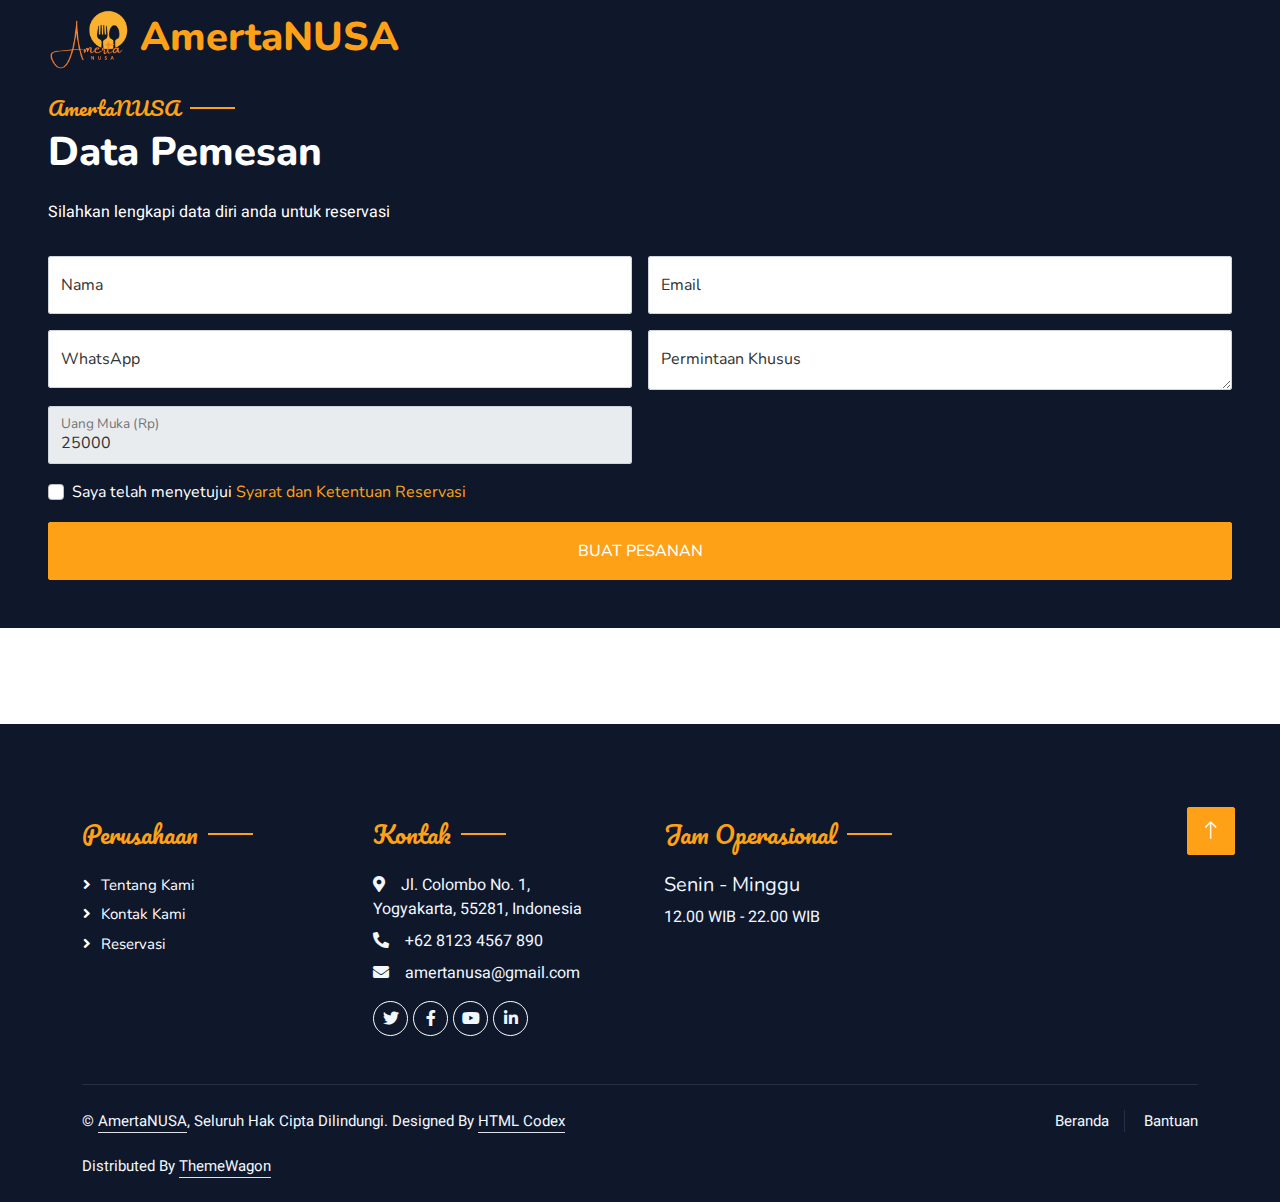
<file: identitas.html>
<!DOCTYPE html>
<html lang="en">

<head>
    <meta charset="utf-8">
    <title>Data Pemesan AmertaNUSA</title>
    <meta content="width=device-width, initial-scale=1.0" name="viewport">
    <meta content="" name="keywords">
    <meta content="" name="description">

    <!-- Favicon -->
    <link href="img/favicon.ico" rel="icon">

    <!-- Google Web Fonts -->
    <link rel="preconnect" href="https://fonts.googleapis.com">
    <link rel="preconnect" href="https://fonts.gstatic.com" crossorigin>
    <link href="https://fonts.googleapis.com/css2?family=Heebo:wght@400;500;600&family=Nunito:wght@600;700;800&family=Pacifico&display=swap" rel="stylesheet">

    <!-- Icon Font Stylesheet -->
    <link href="https://cdnjs.cloudflare.com/ajax/libs/font-awesome/5.10.0/css/all.min.css" rel="stylesheet">
    <link href="https://cdn.jsdelivr.net/npm/bootstrap-icons@1.4.1/font/bootstrap-icons.css" rel="stylesheet">

    <!-- Libraries Stylesheet -->
    <link href="lib/animate/animate.min.css" rel="stylesheet">
    <link href="lib/owlcarousel/assets/owl.carousel.min.css" rel="stylesheet">
    <link href="lib/tempusdominus/css/tempusdominus-bootstrap-4.min.css" rel="stylesheet" />

    <!-- Customized Bootstrap Stylesheet -->
    <link href="css/bootstrap.min.css" rel="stylesheet">

    <!-- Template Stylesheet -->
    <link href="css/style.css" rel="stylesheet">
</head>

<body>
    <div class="container-xxl bg-white p-0">
        <!-- Spinner Start -->
        <div id="spinner" class="show bg-white position-fixed translate-middle w-100 vh-100 top-50 start-50 d-flex align-items-center justify-content-center">
            <div class="spinner-border text-primary" style="width: 3rem; height: 3rem;" role="status">
                <span class="sr-only">Loading...</span>
            </div>
        </div>
        <!-- Spinner End -->


        <!-- Navbar & Hero Start -->
        <div class="container-xxl position-relative p-0">
            <nav class="navbar navbar-expand-lg navbar-dark bg-dark px-4 px-lg-5 py-3 py-lg-0">
                <a href="LandingPage.html" class="navbar-brand p-0">
                    <h1 class="text-primary m-0"> <img src="img/logo-amerta.png" alt="Logo" class="logo-navbar"> </i>AmertaNUSA</h1>
                    <!-- <img src="logo-amerta" alt="Logo"> -->
                </a>
                <button class="navbar-toggler" type="button" data-bs-toggle="collapse" data-bs-target="#navbarCollapse">
                    <span class="fa fa-bars"></span>
                </button>
                <div class="collapse navbar-collapse" id="navbarCollapse">
                    
                </div>
            </nav>

        </div>
        <!-- Navbar & Hero End -->


        <!-- Reservation Start -->
        <div class="container-xxl py-5 px-0 wow fadeInUp" data-wow-delay="0.1s">
            <div class="row g-0">
                <div class="col-md-12 bg-dark d-flex align-items-center">
                    <div class="p-5 wow fadeInUp" data-wow-delay="0.2s">
                        <h5 class="section-title ff-secondary text-start text-primary fw-normal">AmertaNUSA</h5>
                        <h1 class="text-white mb-4">Data Pemesan</h1>
                        <p class="text-white animated slideInLeft mb-4 pb-2">Silahkan lengkapi data diri anda untuk reservasi</p>
                        <form action="simpan_reservasi.php" method="POST">
  <div class="row g-3">
    <!-- Kolom kiri -->
    <div class="col-md-6">
      <div class="form-floating">
        <input type="text" class="form-control" id="name" name="form_name" placeholder="Nama" required pattern="[A-Za-z\s]+">
        <label for="name">Nama</label>
      </div>
    </div>

    <div class="col-md-6">
      <div class="form-floating">
        <input type="email" 
       class="form-control" 
       id="email" 
       name="email" 
       placeholder="Email" 
       required
       pattern="^[a-zA-Z0-9._%+-]+@[a-zA-Z0-9.-]+\.[a-zA-Z]{2,}$"
       title="Masukkan format email yang valid, contoh: nama@email.com">
        <label for="email">Email</label>
      </div>
    </div>

    <!-- Kolom kiri baris kedua -->
    <div class="col-md-6">
      <div class="form-floating">
        <input type="text" class="form-control" id="phone" name="phone" placeholder="WhatsApp" required pattern="[0-9]{10,13}" title="Nomor WhatsApp harus berisi 10–13 digit angka">
        <label for="phone">WhatsApp</label>
      </div>
    </div>

    <!-- Kolom kanan baris kedua -->
    <div class="col-md-6">
      <div class="form-floating">
        <textarea class="form-control" placeholder="Permintaan Khusus" id="message" name="occasion" style="height: 60px"></textarea>
        <label for="message">Permintaan Khusus</label>
      </div>
    </div>

    <div class="col-md-6">
      <div class="form-floating">
        <input type="text" class="form-control" id="deposito" name="deposito" readonly value="25000">
        <label for="deposito">Uang Muka (Rp)</label>
      </div>
    </div>

    <div class="col-12">
      <div class="form-check">
        <input class="form-check-input" type="checkbox" id="setuju" required>
        <label class="form-check-label text-white" for="setuju">
          Saya telah menyetujui <a href="#" data-bs-toggle="modal" data-bs-target="#modalSyarat">Syarat dan Ketentuan Reservasi</a>
        </label>
      </div>
    </div>

    <!-- Tombol submit -->
    <div class="col-12">
      <button class="btn btn-primary w-100 py-3" type="submit">Buat Pesanan</button>
    </div>
  </div>
                        </form>
                        <script>
                        document.getElementById('jumlah_orang').addEventListener('input', function() {
                            const harga = 25000;
                            const jumlah = parseInt(this.value) || 1;
                            document.getElementById('deposito').value = harga * jumlah;
                            });
                        </script>
                    </div>
                </div>
            </div>
        </div>
        <!-- Reservation Start -->
        

        <!-- Footer Start -->
        <div class="container-fluid bg-dark text-light footer pt-5 mt-5 wow fadeIn" data-wow-delay="0.1s">
            <div class="container py-5">
                <div class="row g-5">
                    <div class="col-lg-3 col-md-6">
                        <h4 class="section-title ff-secondary text-start text-primary fw-normal mb-4">Perusahaan</h4>
                        <a class="btn btn-link" href="Tentang.html">Tentang Kami</a>
                        <a class="btn btn-link" href="Kontak.html">Kontak Kami</a>
                        <a class="btn btn-link" href="reservpage.html">Reservasi</a>
                    </div>
                    <div class="col-lg-3 col-md-6">
                        <h4 class="section-title ff-secondary text-start text-primary fw-normal mb-4">Kontak</h4>
                        <p class="mb-2"><i class="fa fa-map-marker-alt me-3"></i>Jl. Colombo No. 1, Yogyakarta, 55281, Indonesia</p>
                        <p class="mb-2"><i class="fa fa-phone-alt me-3"></i>+62 8123 4567 890</p>
                        <p class="mb-2"><i class="fa fa-envelope me-3"></i>amertanusa@gmail.com</p>
                        <div class="d-flex pt-2">
                            <a class="btn btn-outline-light btn-social" href=""><i class="fab fa-twitter"></i></a>
                            <a class="btn btn-outline-light btn-social" href=""><i class="fab fa-facebook-f"></i></a>
                            <a class="btn btn-outline-light btn-social" href=""><i class="fab fa-youtube"></i></a>
                            <a class="btn btn-outline-light btn-social" href=""><i class="fab fa-linkedin-in"></i></a>
                        </div>
                    </div>
                    <div class="col-lg-3 col-md-6">
                        <h4 class="section-title ff-secondary text-start text-primary fw-normal mb-4">Jam Operasional</h4>
                        <h5 class="text-light fw-normal">Senin - Minggu</h5>
                        <p>12.00 WIB - 22.00 WIB</p>
                    </div>
                </div>
            </div>
            <div class="container">
                <div class="copyright">
                    <div class="row">
                         <div class="col-md-6 text-center text-md-start mb-3 mb-md-0">
                            &copy; <a class="border-bottom" href="#">AmertaNUSA</a>, Seluruh Hak Cipta Dilindungi. 
                            Designed By <a class="border-bottom" href="https://htmlcodex.com">HTML Codex</a><br><br>
                            Distributed By <a class="border-bottom" href="https://themewagon.com" target="_blank">ThemeWagon</a>
                        </div>
                        <div class="col-md-6 text-center text-md-end">
                            <div class="footer-menu">
                                <a href="LandingPage.html">Beranda</a>
                                <a href="Kontak.html">Bantuan</a>
                            </div>
                        </div>
                    </div>
                </div>
            </div>
        </div>
        <!-- Footer End -->


        <!-- Back to Top -->
        <a href="#" class="btn btn-lg btn-primary btn-lg-square back-to-top"><i class="bi bi-arrow-up"></i></a>
    </div>

    <!-- Modal Syarat & Ketentuan -->
<div class="modal fade" id="modalSyarat" tabindex="-1" aria-labelledby="modalSyaratLabel" aria-hidden="true">
  <div class="modal-dialog modal-dialog-centered modal-lg">
    <div class="modal-content">
      <div class="modal-header text-white">
        <h5 class="modal-title  text-center w-100" id="modalSyaratLabel">Syarat & Ketentuan Reservasi AmertaNUSA</h5>
        <button type="button" class="btn-close btn-close-white" data-bs-dismiss="modal" aria-label="Tutup"></button>
      </div>
      <div class="modal-body">
        <p>Dengan melakukan reservasi di <strong>AmertaNUSA</strong>, pelanggan dianggap telah membaca dan menyetujui ketentuan berikut:</p>

        <h6 class="mt-3">1. Reservasi dan Uang Muka</h6>
        <ul>
          <li>Setiap reservasi memerlukan pembayaran uang muka sebesar <strong>Rp25.000 per orang</strong> sebagai tanda jadi.</li>
          <li>Uang muka dapat dibayarkan melalui metode yang telah disediakan di halaman konfirmasi.</li>
        </ul>

        <h6>2. Kedatangan dan Ketepatan Waktu</h6>
        <ul>
          <li>Pelanggan dimohon untuk datang <strong>tepat waktu</strong> sesuai jadwal reservasi.</li>
          <li>Toleransi keterlambatan maksimal <strong>15 menit</strong> dari waktu yang ditentukan. Setelah itu, meja dapat dialihkan kepada pelanggan lain.</li>
        </ul>

        <h6>3. Pembatalan dan Pengembalian Dana</h6>
        <ul>
          <li>Pembatalan reservasi <strong>lebih dari 3 jam</strong> sebelum waktu reservasi dapat dilakukan tanpa kehilangan uang muka.</li>
          <li>Pembatalan <strong>kurang dari 1 jam</strong> sebelum waktu reservasi akan menyebabkan uang muka hangus.</li>
          <li>Pembatalan dilakukan melalui kontak resmi AmertaNUSA.</li>
        </ul>

        <h6>4. Perubahan Reservasi</h6>
        <ul>
          <li>Perubahan jumlah tamu atau waktu kedatangan harus dikonfirmasi minimal <strong>1 jam sebelumnya</strong>.</li>
          <li>Permintaan perubahan akan disesuaikan dengan ketersediaan meja.</li>
        </ul>

        <h6>5. Ketentuan Tambahan</h6>
        <ul>
          <li>Dilarang membawa makanan atau minuman dari luar tanpa izin pihak restoran.</li>
          <li>Restoran berhak menolak atau membatalkan reservasi apabila terjadi pelanggaran terhadap ketentuan di atas.</li>
        </ul>

        <h6>6. Kebijakan Privasi</h6>
        <ul>
          <li>Data pelanggan yang dikirim melalui formulir reservasi akan dijaga kerahasiaannya dan hanya digunakan untuk keperluan reservasi.</li>
        </ul>

        <p class="mt-3">Terima kasih telah memilih <strong>AmertaNUSA</strong>. Kami menantikan kunjungan Anda 🍽️</p>
      </div>
      <div class="modal-footer justify-content-center">
  <button type="button" class="btn btn-secondary" data-bs-dismiss="modal">OK</button>
</div>
    </div>
  </div>
</div>

    <!-- JavaScript Libraries -->
    <script src="https://code.jquery.com/jquery-3.4.1.min.js"></script>
    <script src="https://cdn.jsdelivr.net/npm/bootstrap@5.0.0/dist/js/bootstrap.bundle.min.js"></script>
    <script src="lib/wow/wow.min.js"></script>
    <script src="lib/easing/easing.min.js"></script>
    <script src="lib/waypoints/waypoints.min.js"></script>
    <script src="lib/counterup/counterup.min.js"></script>
    <script src="lib/owlcarousel/owl.carousel.min.js"></script>
    <script src="lib/tempusdominus/js/moment.min.js"></script>
    <script src="lib/tempusdominus/js/moment-timezone.min.js"></script>
    <script src="lib/tempusdominus/js/tempusdominus-bootstrap-4.min.js"></script>

    <!-- Template Javascript -->
    <script src="js/main.js"></script>

    <script>
// --- Ambil data dari POST via sessionStorage ---
document.addEventListener("DOMContentLoaded", function() {
  // cek apakah halaman ini dibuka langsung dari cek_meja.php
  if (performance.getEntriesByType("navigation")[0].type === "navigate") {
    // Jika dibuka langsung, coba ambil dari sessionStorage
    const data = sessionStorage.getItem("formReservasi");
    if (data) {
      const parsed = JSON.parse(data);
      isiForm(parsed);
    }
  }

  // Jika dibuka setelah submit form (dari cek_meja.php)
  // simpan datanya ke sessionStorage lewat event listener
  if (window.history && window.history.pushState) {
    window.addEventListener("message", function(e) {
      if (e.data && e.data.type === "formReservasi") {
        sessionStorage.setItem("formReservasi", JSON.stringify(e.data.value));
        isiForm(e.data.value);
      }
    });
  }
});

function isiForm(data) {
  const hargaPerOrang = 25000;
  const totalDeposit = data.jumlah_orang * hargaPerOrang;

  document.getElementById("deposito").value = totalDeposit;

  // Tambahkan hidden input agar ikut ke PHP nanti
  const form = document.querySelector("form");
  form.insertAdjacentHTML("beforeend", `
    <input type="hidden" name="tanggal_reservasi" value="${data.tanggal_reservasi}">
    <input type="hidden" name="waktu_reservasi" value="${data.waktu_reservasi}">
    <input type="hidden" name="jumlah_orang" value="${data.jumlah_orang}">
  `);
}
</script>

<script>
document.querySelector("form").addEventListener("submit", function(event) {
  let valid = true;
  let messages = [];

  const name = document.getElementById("name").value.trim();
  const email = document.getElementById("email").value.trim();
  const phone = document.getElementById("phone").value.trim();
  const setuju = document.getElementById("setuju").checked;

  // Validasi nama
  if (name === "" || !/^[A-Za-z\s]+$/.test(name)) {
    valid = false;
    messages.push("Nama hanya boleh berisi huruf dan spasi.");
  }

  // Validasi email
  if (email !== "" && !/^[^@\s]+@[^@\s]+\.[^@\s]+$/.test(email)) {
    valid = false;
    messages.push("Format email tidak valid.");
  }

  // Validasi nomor WhatsApp
  if (!/^[0-9]{10,13}$/.test(phone)) {
    valid = false;
    messages.push("Nomor WhatsApp harus berisi 10–13 digit angka.");
  }

  // Validasi checkbox
  if (!setuju) {
    valid = false;
    messages.push("Anda harus menyetujui syarat dan ketentuan.");
  }

  // Jika ada error
  if (!valid) {
    event.preventDefault();
    alert(messages.join("\n"));
  }
});
</script>

</body>

</html>
</file>
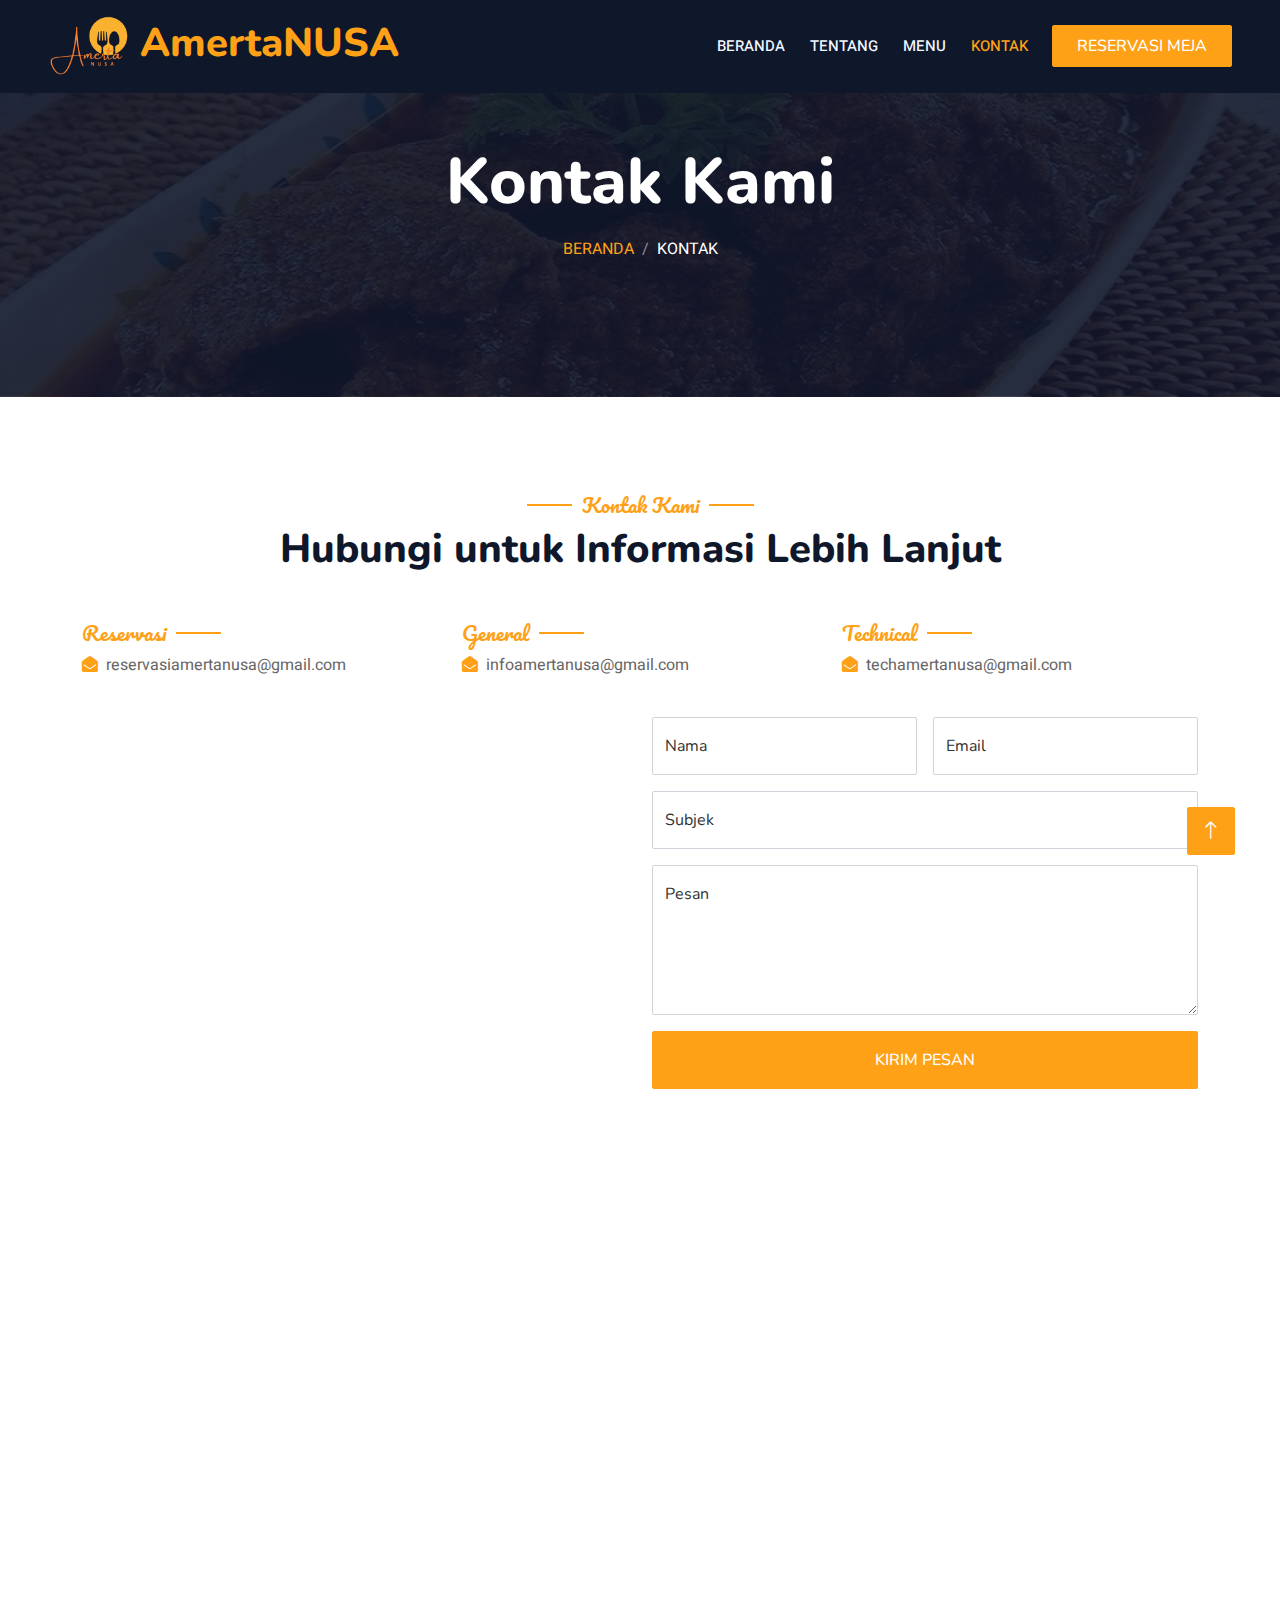
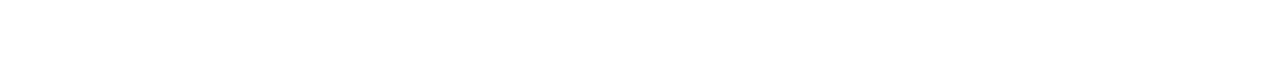
<file: Kontak.html>
<!DOCTYPE html>
<html lang="en">

<head>
    <meta charset="utf-8">
    <title>Kontak AmertaNUSA</title>
    <meta content="width=device-width, initial-scale=1.0" name="viewport">
    <meta content="" name="keywords">
    <meta content="" name="description">

    <!-- Favicon -->
    <link href="img/favicon.ico" rel="icon">

    <!-- Google Web Fonts -->
    <link rel="preconnect" href="https://fonts.googleapis.com">
    <link rel="preconnect" href="https://fonts.gstatic.com" crossorigin>
    <link href="https://fonts.googleapis.com/css2?family=Heebo:wght@400;500;600&family=Nunito:wght@600;700;800&family=Pacifico&display=swap" rel="stylesheet">

    <!-- Icon Font Stylesheet -->
    <link href="https://cdnjs.cloudflare.com/ajax/libs/font-awesome/5.10.0/css/all.min.css" rel="stylesheet">
    <link href="https://cdn.jsdelivr.net/npm/bootstrap-icons@1.4.1/font/bootstrap-icons.css" rel="stylesheet">

    <!-- Libraries Stylesheet -->
    <link href="lib/animate/animate.min.css" rel="stylesheet">
    <link href="lib/owlcarousel/assets/owl.carousel.min.css" rel="stylesheet">
    <link href="lib/tempusdominus/css/tempusdominus-bootstrap-4.min.css" rel="stylesheet" />

    <!-- Customized Bootstrap Stylesheet -->
    <link href="css/bootstrap.min.css" rel="stylesheet">

    <!-- Template Stylesheet -->
    <link href="css/style.css" rel="stylesheet">
</head>

<body>
    <div class="container-xxl bg-white p-0">
        <!-- Spinner Start -->
        <div id="spinner" class="show bg-white position-fixed translate-middle w-100 vh-100 top-50 start-50 d-flex align-items-center justify-content-center">
            <div class="spinner-border text-primary" style="width: 3rem; height: 3rem;" role="status">
                <span class="sr-only">Loading...</span>
            </div>
        </div>
        <!-- Spinner End -->


        <!-- Navbar & Hero Start -->
        <div class="container-xxl position-relative p-0">
            <nav class="navbar navbar-expand-lg navbar-dark bg-dark px-4 px-lg-5 py-3 py-lg-0">
                <a href="LandingPage.html" class="navbar-brand p-0">
                    <h1 class="text-primary m-0"> <img src="img/logo-amerta.png" alt="Logo" class="logo-navbar"> </i>AmertaNUSA</h1>
                    <!-- <img src="img/logo.png" alt="Logo"> -->
                </a>
                <button class="navbar-toggler" type="button" data-bs-toggle="collapse" data-bs-target="#navbarCollapse">
                    <span class="fa fa-bars"></span>
                </button>
                <div class="collapse navbar-collapse" id="navbarCollapse">
                    <div class="navbar-nav ms-auto py-0 pe-4">
                        <a href="LandingPage.html" class="nav-item nav-link">Beranda</a>
                        <a href="Tentang.html" class="nav-item nav-link">Tentang</a>
                        <a href="menu.html" class="nav-item nav-link">Menu</a>   
                        <a href="Kontak.html" class="nav-item nav-link active">Kontak</a>
                    </div>
                    <a href="reservpage.html" target="_blank" class="btn btn-primary py-2 px-4">Reservasi Meja</a>
                </div>
            </nav>

            <div class="container-xxl py-5 bg-dark hero-header mb-5">
                <div class="container text-center my-5 pt-5 pb-4">
                    <h1 class="display-3 text-white mb-3 animated slideInDown">Kontak Kami</h1>
                    <nav aria-label="breadcrumb">
                        <ol class="breadcrumb justify-content-center text-uppercase">
                            <li class="breadcrumb-item"><a href="LandingPage.html">Beranda</a></li>
                            <li class="breadcrumb-item text-white active" aria-current="page">Kontak</li>
                        </ol>
                    </nav>
                </div>
            </div>
        </div>
        <!-- Navbar & Hero End -->


        <!-- Contact Start -->
        <div class="container-xxl py-5">
            <div class="container">
                <div class="text-center wow fadeInUp" data-wow-delay="0.1s">
                    <h5 class="section-title ff-secondary text-center text-primary fw-normal">Kontak Kami</h5>
                    <h1 class="mb-5">Hubungi untuk Informasi Lebih Lanjut</h1>
                </div>
                <div class="row g-4">
                    <div class="col-12">
                        <div class="row gy-4">
                            <div class="col-md-4">
                                <h5 class="section-title ff-secondary fw-normal text-start text-primary">Reservasi</h5>
                                <p><i class="fa fa-envelope-open text-primary me-2"></i>reservasiamertanusa@gmail.com</p>
                            </div>
                            <div class="col-md-4">
                                <h5 class="section-title ff-secondary fw-normal text-start text-primary">General</h5>
                                <p><i class="fa fa-envelope-open text-primary me-2"></i>infoamertanusa@gmail.com</p>
                            </div>
                            <div class="col-md-4">
                                <h5 class="section-title ff-secondary fw-normal text-start text-primary">Technical</h5>
                                <p><i class="fa fa-envelope-open text-primary me-2"></i>techamertanusa@gmail.com</p>
                            </div>
                        </div>
                    </div>
                    <div class="col-md-6 wow fadeIn" data-wow-delay="0.1s">
                        <iframe class="position-relative rounded w-100 h-100"
                            src="https://www.google.com/maps/embed?pb=!1m18!1m12!1m3!1d3954.2103968794647!2d110.3798093740286!3d-7.781038577252757!2m3!1f0!2f0!3f0!3m2!1i1024!2i768!4f13.1!3m3!1m2!1s0x2e7a579d4a1e6461%3A0x9cbd24e1d40c4283!2sUniversitas%20Negeri%20Yogyakarta!5e0!3m2!1sid!2sid!4v1727882850000!5m2!1sid!2sid"
                            frameborder="0" style="min-height: 350px; border:0;" allowfullscreen="" aria-hidden="false"
                            tabindex="0"></iframe>
                    </div>
                    <div class="col-md-6">
                        <div class="wow fadeInUp" data-wow-delay="0.2s">
<form id="contactForm" method="POST" novalidate>
  <div class="row g-3">
    <div class="col-md-6">
      <div class="form-floating">
        <input type="text" class="form-control" id="name" name="from_name" placeholder="Your Name" required>
        <label for="name">Nama</label>
      </div>
    </div>
    <div class="col-md-6">
      <div class="form-floating">
        <input type="email" class="form-control" id="email" name="from_email" placeholder="Your Email" required>
        <label for="email">Email</label>
      </div>
    </div>
    <div class="col-12">
      <div class="form-floating">
        <input type="text" class="form-control" id="subject" name="subject" placeholder="Subject" required>
        <label for="subject">Subjek</label>
      </div>
    </div>
    <div class="col-12">
      <div class="form-floating">
        <textarea class="form-control" id="message" name="message" style="height: 150px" placeholder="Leave a message here" required></textarea>
        <label for="message">Pesan</label>
      </div>
    </div>
    <div class="col-12">
      <button class="btn btn-primary w-100 py-3" type="submit">Kirim Pesan</button>
    </div>
  </div>
</form>


                        </div>
                    </div>
                </div>
            </div>
        </div>
        <!-- Contact End -->


        <!-- Footer Start -->
                <div class="container-fluid bg-dark text-light footer pt-5 mt-5 wow fadeIn" data-wow-delay="0.1s">
            <div class="container py-5">
                <div class="row g-5">
                    <div class="col-lg-3 col-md-6">
                        <h4 class="section-title ff-secondary text-start text-primary fw-normal mb-4">Perusahaan</h4>
                        <a class="btn btn-link" href="Tentang.html">Tentang Kami</a>
                        <a class="btn btn-link" href="#">Kontak Kami</a>
                        <a class="btn btn-link" href="reservpage.html">Reservasi</a>
                    </div>
                    <div class="col-lg-3 col-md-6">
                        <h4 class="section-title ff-secondary text-start text-primary fw-normal mb-4">Kontak</h4>
                        <p class="mb-2"><i class="fa fa-map-marker-alt me-3"></i>Jl. Colombo No. 1, Yogyakarta, 55281, Indonesia</p>
                        <p class="mb-2"><i class="fa fa-phone-alt me-3"></i>+62 8123 4567 890</p>
                        <p class="mb-2"><i class="fa fa-envelope me-3"></i>amertanusa@gmail.com</p>
                        <div class="d-flex pt-2">
                            <a class="btn btn-outline-light btn-social" href=""><i class="fab fa-twitter"></i></a>
                            <a class="btn btn-outline-light btn-social" href=""><i class="fab fa-facebook-f"></i></a>
                            <a class="btn btn-outline-light btn-social" href=""><i class="fab fa-youtube"></i></a>
                            <a class="btn btn-outline-light btn-social" href=""><i class="fab fa-linkedin-in"></i></a>
                        </div>
                    </div>
                    <div class="col-lg-3 col-md-6">
                        <h4 class="section-title ff-secondary text-start text-primary fw-normal mb-4">Jam Operasional</h4>
                        <h5 class="text-light fw-normal">Senin - Minggu</h5>
                        <p>12.00 WIB - 22.00 WIB</p>
                    </div>
                </div>
            </div>
            <div class="container">
                <div class="copyright">
                    <div class="row">
                         <div class="col-md-6 text-center text-md-start mb-3 mb-md-0">
                            &copy; <a class="border-bottom" href="#">AmertaNUSA</a>, Seluruh Hak Cipta Dilindungi. 
                            Designed By <a class="border-bottom" href="https://htmlcodex.com">HTML Codex</a><br><br>
                            Distributed By <a class="border-bottom" href="https://themewagon.com" target="_blank">ThemeWagon</a>
                        </div>
                        <div class="col-md-6 text-center text-md-end">
                            <div class="footer-menu">
                                <a href="LandingPage.html">Beranda</a>
                                <a href="Kontak.html">Bantuan</a>
                            </div>
                        </div>
                    </div>
                </div>
            </div>
        </div>
        <!-- Footer End -->


        <!-- Back to Top -->
        <a href="#" class="btn btn-lg btn-primary btn-lg-square back-to-top"><i class="bi bi-arrow-up"></i></a>
    </div>

    <!-- JavaScript Libraries -->
    <script src="https://code.jquery.com/jquery-3.4.1.min.js"></script>
    <script src="https://cdn.jsdelivr.net/npm/bootstrap@5.0.0/dist/js/bootstrap.bundle.min.js"></script>
    <script src="lib/wow/wow.min.js"></script>
    <script src="lib/easing/easing.min.js"></script>
    <script src="lib/waypoints/waypoints.min.js"></script>
    <script src="lib/counterup/counterup.min.js"></script>
    <script src="lib/owlcarousel/owl.carousel.min.js"></script>
    <script src="lib/tempusdominus/js/moment.min.js"></script>
    <script src="lib/tempusdominus/js/moment-timezone.min.js"></script>
    <script src="lib/tempusdominus/js/tempusdominus-bootstrap-4.min.js"></script>

    <!-- Template Javascript -->
    <script src="js/main.js"></script>

    <script>
  document.addEventListener('DOMContentLoaded', function () {
    const form = document.getElementById('contactForm');
    const btn = form.querySelector('button[type="submit"]');

    form.addEventListener('submit', async function (e) {
      e.preventDefault();
      btn.disabled = true;
      btn.textContent = 'Mengirim...';

      const formData = new FormData(form);
      try {
        const response = await fetch('kontak-kirim.php', {
          method: 'POST',
          headers: { 'X-Requested-With': 'XMLHttpRequest' },
          body: formData
        });

        if (!response.ok) throw new Error('HTTP ' + response.status);
        const data = await response.text(); // bisa JSON atau HTML script alert

        alert('Pesan berhasil dikirim! Terima kasih sudah menghubungi kami.');
        form.reset();
      } catch (err) {
        console.error(err);
        alert('Gagal mengirim pesan. Silakan coba lagi.');
      } finally {
        btn.disabled = false;
        btn.textContent = 'Kirim Pesan';
      }
    });
  });
</script>

</body>

</html>
</file>
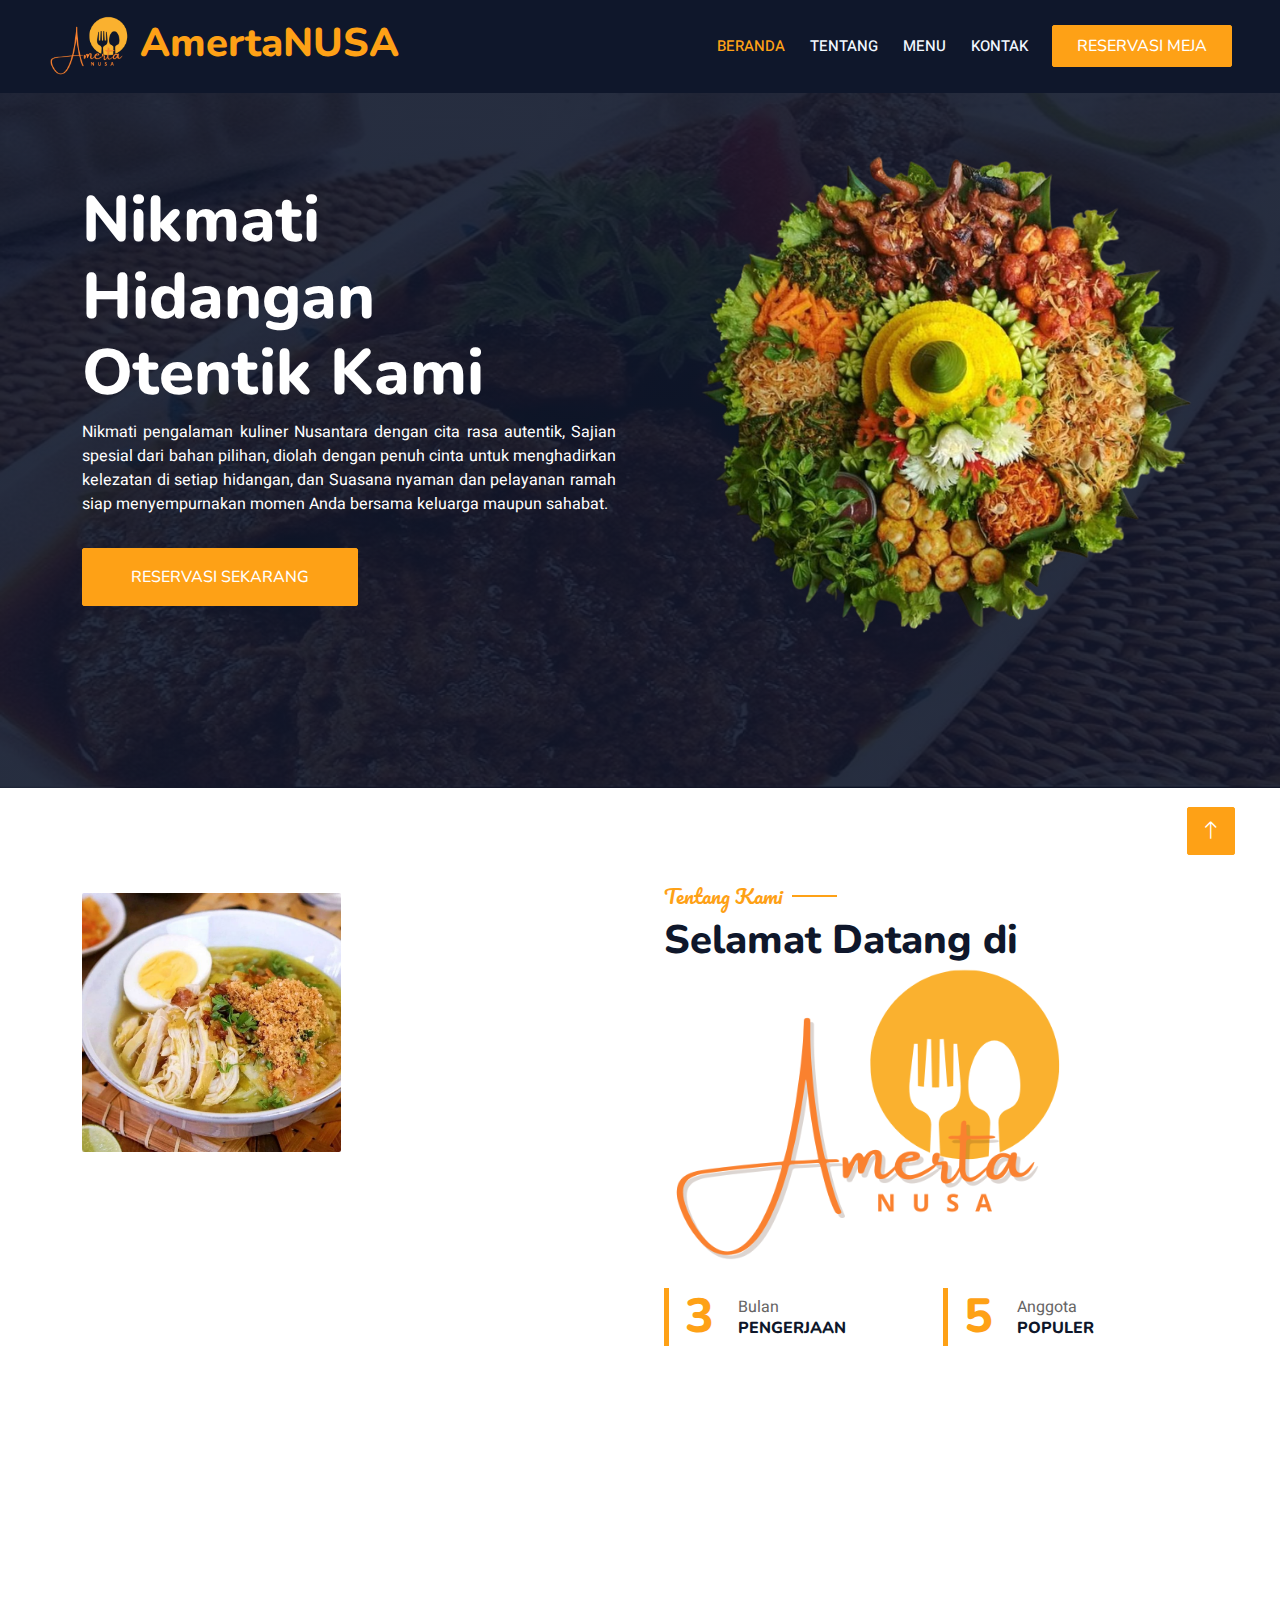
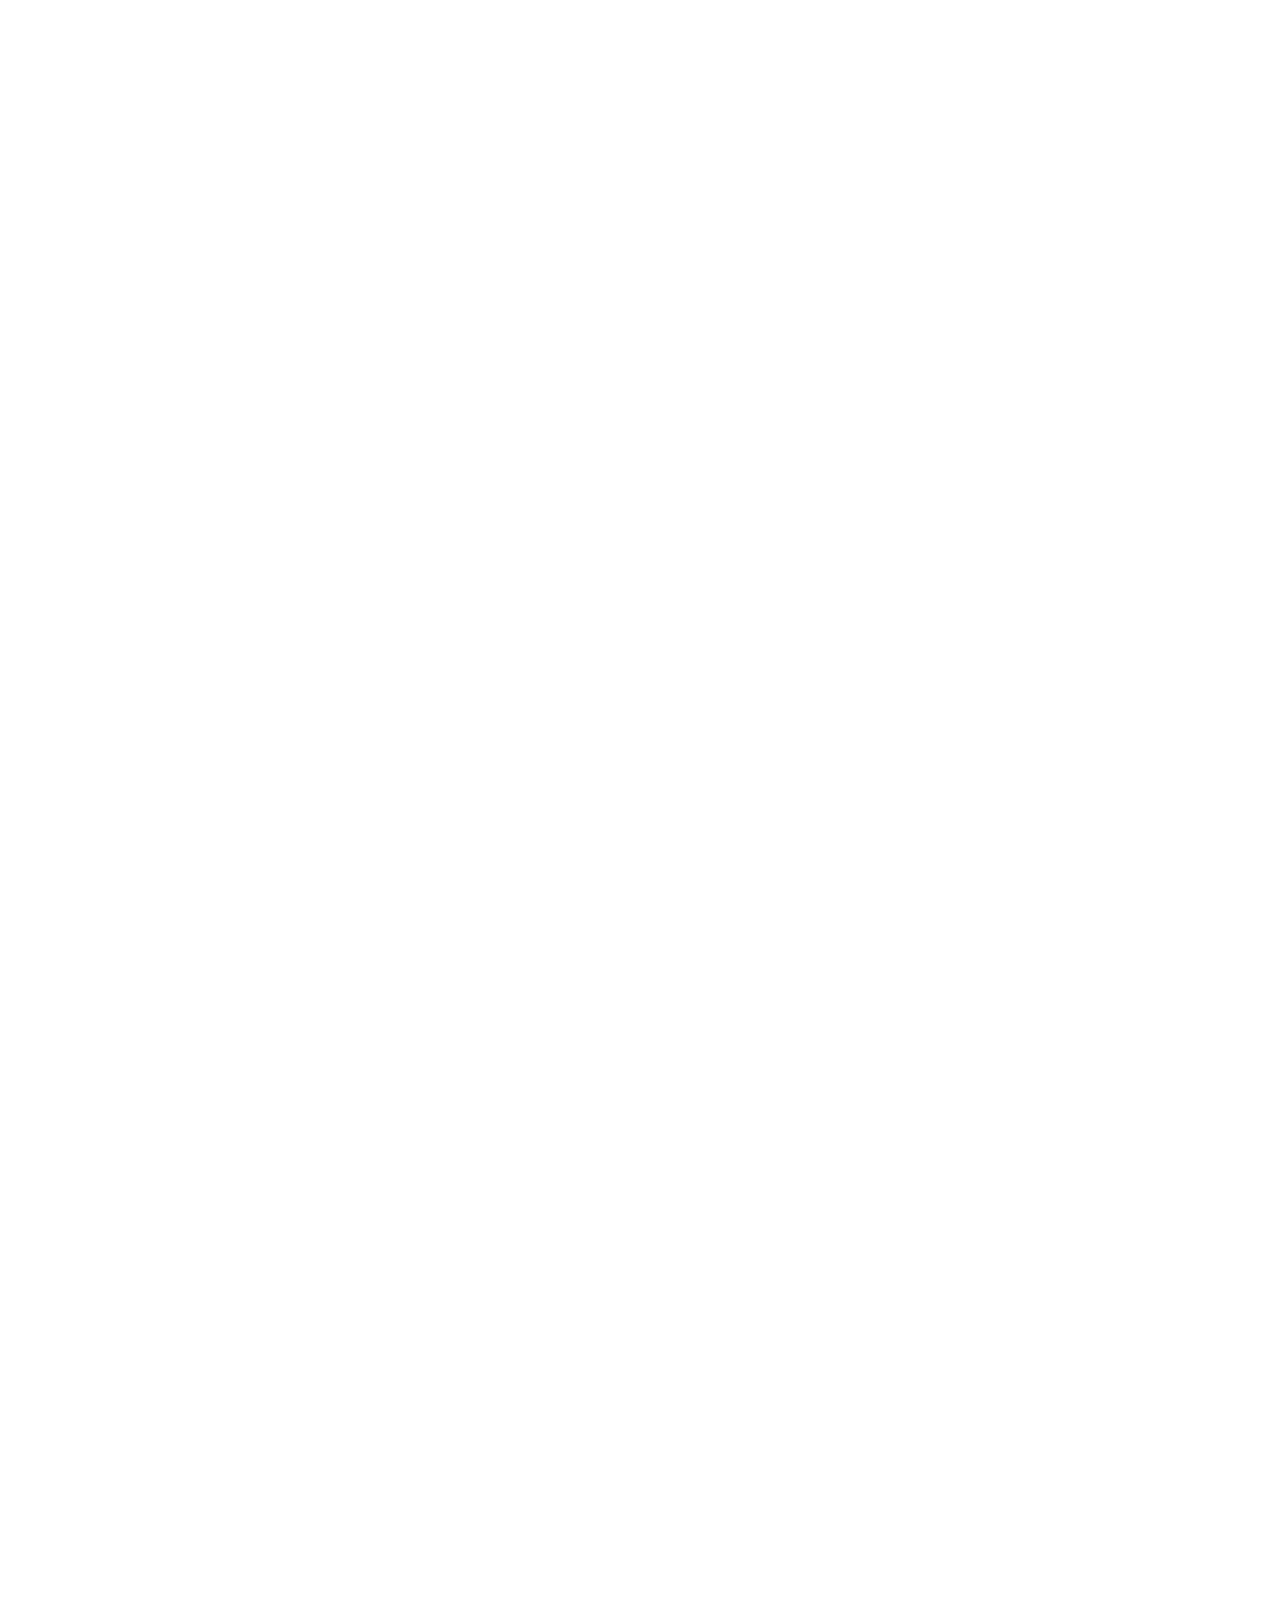
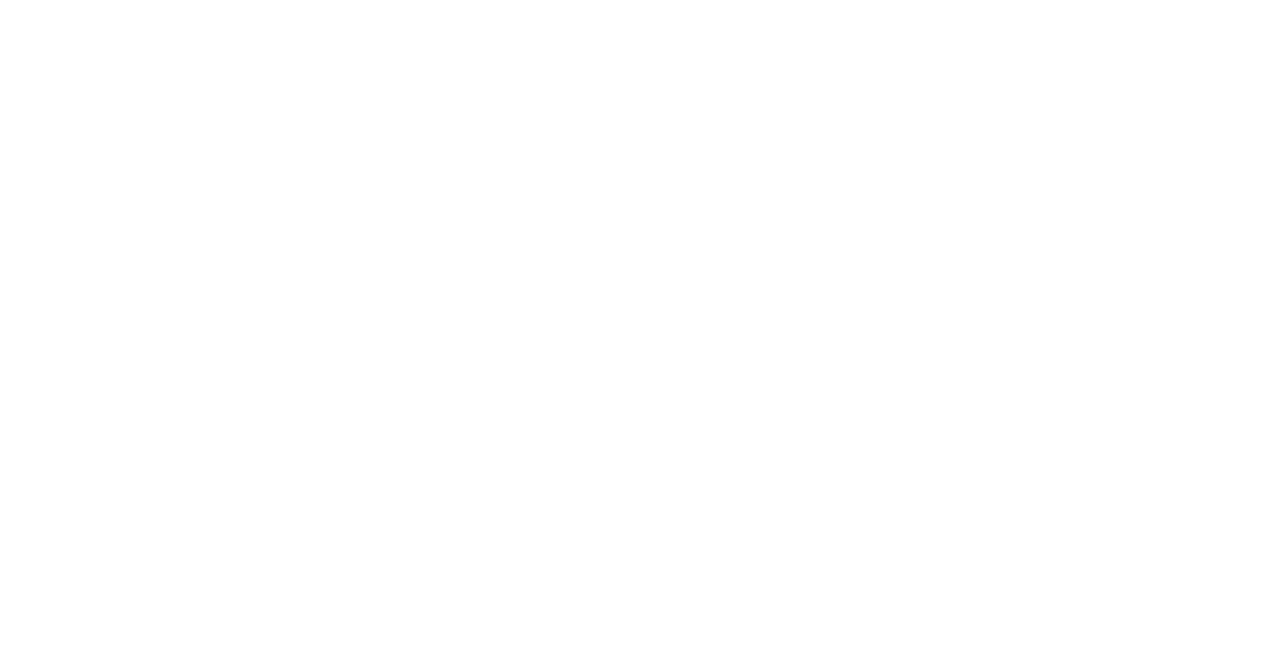
<file: LandingPage.html>
<!DOCTYPE html>
<html lang="en">

<head>
    <meta charset="utf-8">
    <title>AmertaNUSA</title>
    <meta content="width=device-width, initial-scale=1.0" name="viewport">
    <meta content="" name="keywords">
    <meta content="" name="description">

    <!-- Favicon -->
    <link href="img/favicon.ico" rel="icon">

    <!-- Google Web Fonts -->
    <link rel="preconnect" href="https://fonts.googleapis.com">
    <link rel="preconnect" href="https://fonts.gstatic.com" crossorigin>
    <link href="https://fonts.googleapis.com/css2?family=Heebo:wght@400;500;600&family=Nunito:wght@600;700;800&family=Pacifico&display=swap" rel="stylesheet">

    <!-- Icon Font Stylesheet -->
    <link href="https://cdnjs.cloudflare.com/ajax/libs/font-awesome/5.10.0/css/all.min.css" rel="stylesheet">
    <link href="https://cdn.jsdelivr.net/npm/bootstrap-icons@1.4.1/font/bootstrap-icons.css" rel="stylesheet">

    <!-- Libraries Stylesheet -->
    <link href="lib/animate/animate.min.css" rel="stylesheet">
    <link href="lib/owlcarousel/assets/owl.carousel.min.css" rel="stylesheet">
    <link href="lib/tempusdominus/css/tempusdominus-bootstrap-4.min.css" rel="stylesheet" />

    <!-- Customized Bootstrap Stylesheet -->
    <link href="css/bootstrap.min.css" rel="stylesheet">

    <!-- Template Stylesheet -->
    <link href="css/style.css" rel="stylesheet">
</head>

<body>
    <div class="container-xxl bg-white p-0">
        <!-- Spinner Start -->
        <div id="spinner" class="show bg-white position-fixed translate-middle w-100 vh-100 top-50 start-50 d-flex align-items-center justify-content-center">
            <div class="spinner-border text-primary" style="width: 3rem; height: 3rem;" role="status">
                <span class="sr-only">Loading...</span>
            </div>
        </div>
        <!-- Spinner End -->


        <!-- Navbar & Hero Start -->
        <div class="container-xxl position-relative p-0">
            <nav class="navbar navbar-expand-lg navbar-dark bg-dark px-4 px-lg-5 py-3 py-lg-0">
                <a href="" class="navbar-brand p-0">
                    <h1 class="text-primary m-0"> <img src="img/logo-amerta.png" alt="Logo" class="logo-navbar"> </i>AmertaNUSA</h1>
                    <!-- <img src="logo-amerta" alt="Logo"> -->
                </a>
                <button class="navbar-toggler" type="button" data-bs-toggle="collapse" data-bs-target="#navbarCollapse">
                    <span class="fa fa-bars"></span>
                </button>
                <div class="collapse navbar-collapse" id="navbarCollapse">
                    <div class="navbar-nav ms-auto py-0 pe-4">
                        <a href="LandingPage.html" class="nav-item nav-link active">Beranda</a>
                        <a href="Tentang.html" class="nav-item nav-link">Tentang</a>
                        <a href="menu.html" class="nav-item nav-link">Menu</a>
                        <a href="Kontak.html" class="nav-item nav-link">Kontak</a>
                    </div>
                    <a href="reservpage.html" target="_blank" class="btn btn-primary py-2 px-4">Reservasi Meja</a>
                </div>
            </nav>

            <div class="container-xxl py-5 bg-dark hero-header mb-5">
                <div class="container my-5 py-5">
                    <div class="row align-items-center g-5">
                        <div class="col-lg-6 text-center text-lg-start">
                            <h1 class="display-3 text-white animated slideInLeft">Nikmati<br>Hidangan Otentik Kami</h1>
                            <p class="text-white animated slideInLeft mb-4 pb-2" style="text-align: justify;"> Nikmati pengalaman kuliner Nusantara dengan cita rasa autentik, Sajian spesial dari bahan pilihan, diolah dengan penuh cinta untuk menghadirkan kelezatan di setiap hidangan, dan Suasana nyaman dan pelayanan ramah siap menyempurnakan momen Anda bersama keluarga maupun sahabat. </p>
                            <a href="reservpage.html" target="_blank" class="btn btn-primary py-sm-3 px-sm-5 me-3 animated slideInLeft">Reservasi Sekarang</a>
                        </div>
                        <div class="col-lg-6 text-center text-lg-end overflow-hidden">
                            <img class="img-fluid" src="img/tumpeng.png" alt="">
                        </div>
                    </div>
                </div>
            </div>
        </div>
        <!-- Navbar & Hero End -->


        <!-- About Start -->
        <div class="container-xxl py-5">
            <div class="container">
                <div class="row g-5 align-items-center">
                    <div class="col-lg-6">
                        <div class="row g-3">
                            <div class="col-6 text-start">
                                <img class="img-fluid rounded w-100 wow zoomIn" data-wow-delay="0.1s" src="img/SotoLamongan.jpg">
                            </div>
                            <div class="col-6 text-start">
                                <img class="img-fluid rounded w-75 wow zoomIn" data-wow-delay="0.3s" src="img/EsPisangHiijau.jpg" style="margin-top: 25%;">
                            </div>
                            <div class="col-6 text-end">
                                <img class="img-fluid rounded w-75 wow zoomIn" data-wow-delay="0.5s" src="img/gudeg.jpg">
                            </div>
                            <div class="col-6 text-end">
                                <img class="img-fluid rounded w-100 wow zoomIn" data-wow-delay="0.7s" src="img/nasikuningbanjar.jpg">
                            </div>
                        </div>
                    </div>
                    <div class="col-lg-6">
                        <h5 class="section-title ff-secondary text-start text-primary fw-normal">Tentang Kami</h5>
                        <h1 class="mb-4">Selamat Datang di<img src="img/logo-amerta.png" alt="Logo" class="logo-navbar"></h1>
                        <div class="row g-4 mb-4">
                            <div class="col-sm-6">
                                <div class="d-flex align-items-center border-start border-5 border-primary px-3">
                                    <h1 class="flex-shrink-0 display-5 text-primary mb-0" data-toggle="counter-up">3</h1>
                                    <div class="ps-4">
                                        <p class="mb-0">Bulan</p>
                                        <h6 class="text-uppercase mb-0">Pengerjaan</h6>
                                    </div>
                                </div>
                            </div>
                            <div class="col-sm-6">
                                <div class="d-flex align-items-center border-start border-5 border-primary px-3">
                                    <h1 class="flex-shrink-0 display-5 text-primary mb-0" data-toggle="counter-up">5</h1>
                                    <div class="ps-4">
                                        <p class="mb-0">Anggota</p>
                                        <h6 class="text-uppercase mb-0">Populer</h6>
                                    </div>
                                </div>
                            </div>
                        </div>
                    </div>
                </div>
            </div>
        </div>
        <!-- About End -->


        <!-- Menu Start -->
        <div class="container-xxl py-5">
            <div class="container">
                <div class="text-center wow fadeInUp" data-wow-delay="0.1s">
                    <h5 class="section-title ff-secondary text-center text-primary fw-normal">Menu</h5>
                    <h1 class="mb-5">AmertaNUSA</h1>
                </div>
                <div class="tab-class text-center wow fadeInUp" data-wow-delay="0.1s">
                    <ul class="nav nav-pills d-inline-flex justify-content-center border-bottom mb-5">
                        <li class="nav-item">
                            <a class="d-flex align-items-center text-start mx-3 ms-0 pb-3 active" data-bs-toggle="pill" href="#tab-1">
                                <i class="fa fa-coffee fa-2x text-primary"></i>
                                <div class="ps-3">
                                    <h6 class="mt-n1 mb-0">Minuman</h6>
                                </div>
                            </a>
                        </li>
                        <li class="nav-item">
                            <a class="d-flex align-items-center text-start mx-3 pb-3" data-bs-toggle="pill" href="#tab-2">
                                <i class="fa fa-hamburger fa-2x text-primary"></i>
                                <div class="ps-3">
                                    <h6 class="mt-n1 mb-0">Makanan</h6>
                                </div>
                            </a>
                        </li>
                        <li class="nav-item">
                            <a class="d-flex align-items-center text-start mx-3 me-0 pb-3" data-bs-toggle="pill" href="#tab-3">
                                <i class="fa fa-utensils fa-2x text-primary"></i>
                                <div class="ps-3">
                                    <h6 class="mt-n1 mb-0">Dessert</h6>
                                </div>
                            </a>
                        </li>
                    </ul>
                    <div class="tab-content">
                        <div id="tab-1" class="tab-pane fade show p-0 active">
                            <div class="row g-4">
                                <div class="col-lg-6">
                                    <div class="d-flex align-items-center">
                                        <img class="flex-shrink-0 img-fluid rounded" src="img/jusalpukat.jpg" alt="" style="width: 80px;">
                                        <div class="w-100 d-flex flex-column text-start ps-4">
                                            <h5 class="d-flex justify-content-between border-bottom pb-2">
                                                <span>Jus Alpukat</span>
                                                <span class="text-primary">Rp25.000</span>
                                            </h5>
                                            <small class="fst-italic">Alpukat segar diblender dengan susu dan es, lembut dan kaya rasa.</small>
                                        </div>
                                    </div>
                                </div>
                                <div class="col-lg-6">
                                    <div class="d-flex align-items-center">
                                        <img class="flex-shrink-0 img-fluid rounded" src="img/jusmangga.jpg" alt="" style="width: 80px;">
                                        <div class="w-100 d-flex flex-column text-start ps-4">
                                            <h5 class="d-flex justify-content-between border-bottom pb-2">
                                                <span>Jus Mangga</span>
                                                <span class="text-primary">Rp25.000</span>
                                            </h5>
                                            <small class="fst-italic">Mangga manis segar diblender dingin, menyegarkan setiap tegukan.</small>
                                        </div>
                                    </div>
                                </div>
                                <div class="col-lg-6">
                                    <div class="d-flex align-items-center">
                                        <img class="flex-shrink-0 img-fluid rounded" src="img/esteh.jpg" alt="" style="width: 80px;">
                                        <div class="w-100 d-flex flex-column text-start ps-4">
                                            <h5 class="d-flex justify-content-between border-bottom pb-2">
                                                <span>Es Teh</span>
                                                <span class="text-primary">Rp25.000</span>
                                            </h5>
                                            <small class="fst-italic">Teh pilihan disajikan dengan es, segar dan pas untuk segala suasana.</small>
                                        </div>
                                    </div>
                                </div>
                                <div class="col-lg-6">
                                    <div class="d-flex align-items-center">
                                        <img class="flex-shrink-0 img-fluid rounded" src="img/eskuwut.jpg" alt="" style="width: 80px;">
                                        <div class="w-100 d-flex flex-column text-start ps-4">
                                            <h5 class="d-flex justify-content-between border-bottom pb-2">
                                                <span>Es Kuwut</span>
                                                <span class="text-primary">Rp25.000</span>
                                            </h5>
                                            <small class="fst-italic">minuman segar berisi kelapa muda, melon, jeruk nipis, sirup, dan biji selasih</small>
                                        </div>
                                    </div>
                                </div>
                                <div class="col-lg-6">
                                    <div class="d-flex align-items-center">
                                        <img class="flex-shrink-0 img-fluid rounded" src="img/esjeruk.jpg" alt="" style="width: 80px;">
                                        <div class="w-100 d-flex flex-column text-start ps-4">
                                            <h5 class="d-flex justify-content-between border-bottom pb-2">
                                                <span>Es Jeruk</span>
                                                <span class="text-primary">Rp15.000</span>
                                            </h5>
                                            <small class="fst-italic">Perasan jeruk segar dengan es, manis asam menyegarkan.</small>
                                        </div>
                                    </div>
                                </div>
                                <div class="col-lg-6">
                                    <div class="d-flex align-items-center">
                                        <img class="flex-shrink-0 img-fluid rounded" src="img/birpletok.jpg" alt="" style="width: 80px;">
                                        <div class="w-100 d-flex flex-column text-start ps-4">
                                            <h5 class="d-flex justify-content-between border-bottom pb-2">
                                                <span>Bir Pletok</span>
                                                <span class="text-primary">Rp25.000</span>
                                            </h5>
                                            <small class="fst-italic">minuman rempah tanpa alkohol dari jahe, serai, kapulaga, kayu manis, dan kayu secang</small>
                                        </div>
                                    </div>
                                </div>
                                <div class="col-lg-6">
                                    <div class="d-flex align-items-center">
                                        <img class="flex-shrink-0 img-fluid rounded" src="img/wedangjahe.jpg" alt="" style="width: 80px;">
                                        <div class="w-100 d-flex flex-column text-start ps-4">
                                            <h5 class="d-flex justify-content-between border-bottom pb-2">
                                                <span>Wedang Bajigur</span>
                                                <span class="text-primary">Rp20.000</span>
                                            </h5>
                                            <small class="fst-italic">minuman hangan dari santan, gula aren, jahe, dan pandan</small>
                                        </div>
                                    </div>
                                </div>
                                <div class="col-lg-6">
                                    <div class="d-flex align-items-center">
                                        <img class="flex-shrink-0 img-fluid rounded" src="img/mineral.jpg" alt="" style="width: 80px;">
                                        <div class="w-100 d-flex flex-column text-start ps-4">
                                            <h5 class="d-flex justify-content-between border-bottom pb-2">
                                                <span>Air Mineral</span>
                                                <span class="text-primary">Rp20.000</span>
                                            </h5>
                                            <small class="fst-italic">Air Mineral</small>
                                        </div>
                                    </div>
                                </div>
                            </div>
                        </div>
                        <div id="tab-2" class="tab-pane fade show p-0">
                            <div class="row g-4">
                                <div class="col-lg-6">
                                    <div class="d-flex align-items-center">
                                        <img class="flex-shrink-0 img-fluid rounded" src="img/Rendang.jpg" alt="" style="width: 80px;">
                                        <div class="w-100 d-flex flex-column text-start ps-4">
                                            <h5 class="d-flex justify-content-between border-bottom pb-2">
                                                <span>Rendang</span>
                                                <span class="text-primary">Rp38.000</span>
                                            </h5>
                                            <small class="fst-italic">daging sapi/ayam dimasak lama dengan santan dan bumbu rempah khas Minang, gurih pedas, dan kaya rasa</small>
                                        </div>
                                    </div>
                                </div>
                                <div class="col-lg-6">
                                    <div class="d-flex align-items-center">
                                        <img class="flex-shrink-0 img-fluid rounded" src="img/SotoLamongan.jpg" alt="" style="width: 80px;">
                                        <div class="w-100 d-flex flex-column text-start ps-4">
                                            <h5 class="d-flex justify-content-between border-bottom pb-2">
                                                <span>Soto Lamongan</span>
                                                <span class="text-primary">Rp28.000</span>
                                            </h5>
                                            <small class="fst-italic">soto ayam dengan kuah kuning gurih, khas dengan taburan koya (bawang putih goreng dan kerupuk udang yang dihaluskan) </small>
                                        </div>
                                    </div>
                                </div>
                                <div class="col-lg-6">
                                    <div class="d-flex align-items-center">
                                        <img class="flex-shrink-0 img-fluid rounded" src="img/SateLilit.jpg" alt="" style="width: 80px;">
                                        <div class="w-100 d-flex flex-column text-start ps-4">
                                            <h5 class="d-flex justify-content-between border-bottom pb-2">
                                                <span>Sate Lilit</span>
                                                <span class="text-primary">Rp25.000</span>
                                            </h5>
                                            <small class="fst-italic">ikan giling berbumbu rempah dibalutkan pada batang serai lalu dibakar</small>
                                        </div>
                                    </div>
                                </div>
                                <div class="col-lg-6">
                                    <div class="d-flex align-items-center">
                                        <img class="flex-shrink-0 img-fluid rounded" src="img/AyamTaliwang.jpg" alt="" style="width: 80px;">
                                        <div class="w-100 d-flex flex-column text-start ps-4">
                                            <h5 class="d-flex justify-content-between border-bottom pb-2">
                                                <span>Ayam Taliwang</span>
                                                <span class="text-primary">Rp30.000</span>
                                            </h5>
                                            <small class="fst-italic">ayam kampung bakar dengan bumbu pedas khas Lombok</small>
                                        </div>
                                    </div>
                                </div>
                                <div class="col-lg-6">
                                    <div class="d-flex align-items-center">
                                        <img class="flex-shrink-0 img-fluid rounded" src="img/AyamWoku.jpg" alt="" style="width: 80px;">
                                        <div class="w-100 d-flex flex-column text-start ps-4">
                                            <h5 class="d-flex justify-content-between border-bottom pb-2">
                                                <span>Ayam Woku</span>
                                                <span class="text-primary">Rp35.000</span>
                                            </h5>
                                            <small class="fst-italic">ayam dimasak dengan bumbu kuning wangi daun jeruk, srai, dan kemangi</small>
                                        </div>
                                    </div>
                                </div>
                                <div class="col-lg-6">
                                    <div class="d-flex align-items-center">
                                        <img class="flex-shrink-0 img-fluid rounded" src="img/Papeda.png" alt="" style="width: 80px;">
                                        <div class="w-100 d-flex flex-column text-start ps-4">
                                            <h5 class="d-flex justify-content-between border-bottom pb-2">
                                                <span>Papeda</span>
                                                <span class="text-primary">Rp40.000</span>
                                            </h5>
                                            <small class="fst-italic">bubur sagu kenyal disajikan dengan ikan berkuah kuning rempah segar</small>
                                        </div>
                                    </div>
                                </div>
                                <div class="col-lg-6">
                                    <div class="d-flex align-items-center">
                                        <img class="flex-shrink-0 img-fluid rounded" src="img/nasikuningbanjar.jpg" alt="" style="width: 80px;">
                                        <div class="w-100 d-flex flex-column text-start ps-4">
                                            <h5 class="d-flex justify-content-between border-bottom pb-2">
                                                <span>Nasi Kuning Banjar </span>
                                                <span class="text-primary">Rp25.000</span>
                                            </h5>
                                            <small class="fst-italic">nasi yang dimasak dengan santan, kunyit, daun pandan, dan serai</small>
                                        </div>
                                    </div>
                                </div>
                                <div class="col-lg-6">
                                    <div class="d-flex align-items-center">
                                        <img class="flex-shrink-0 img-fluid rounded" src="img/gudeg.jpg" alt="" style="width: 80px;">
                                        <div class="w-100 d-flex flex-column text-start ps-4">
                                            <h5 class="d-flex justify-content-between border-bottom pb-2">
                                                <span>Gudeg</span>
                                                <span class="text-primary">Rp25.000</span>
                                            </h5>
                                            <small class="fst-italic">nangka muda dimasak lama dengan santan, gula jawa, dan rempah, disajikan dengan telur, ayam, dan sambal krecek</small>
                                        </div>
                                    </div>
                                </div>
                            </div>
                        </div>
                        <div id="tab-3" class="tab-pane fade show p-0">
                            <div class="row g-4">
                                <div class="col-lg-6">
                                    <div class="d-flex align-items-center">
                                        <img class="flex-shrink-0 img-fluid rounded" src="img/klepon.jpg" alt="" style="width: 80px;">
                                        <div class="w-100 d-flex flex-column text-start ps-4">
                                            <h5 class="d-flex justify-content-between border-bottom pb-2">
                                                <span>Klepon</span>
                                                <span class="text-primary">Rp25.000</span>
                                            </h5>
                                            <small class="fst-italic">Bola-bola ketan isi gula merah cair, diselimuti kelapa parut. Manis, lembut, dan klasik banget.</small>
                                        </div>
                                    </div>
                                </div>
                                <div class="col-lg-6">
                                    <div class="d-flex align-items-center">
                                        <img class="flex-shrink-0 img-fluid rounded" src="img/EsPisangHiijau.jpg" alt="" style="width: 80px;">
                                        <div class="w-100 d-flex flex-column text-start ps-4">
                                            <h5 class="d-flex justify-content-between border-bottom pb-2">
                                                <span>Es Pisang Hijau</span>
                                                <span class="text-primary">Rp30.000</span>
                                            </h5>
                                            <small class="fst-italic">pisang dibalut adonan hijau tepung, disajikan dengan es serut, sirup merah, dan santan</small>
                                        </div>
                                    </div>
                                </div>
                                <div class="col-lg-6">
                                    <div class="d-flex align-items-center">
                                        <img class="flex-shrink-0 img-fluid rounded" src="img/piesusu.jpg" alt="" style="width: 80px;">
                                        <div class="w-100 d-flex flex-column text-start ps-4">
                                            <h5 class="d-flex justify-content-between border-bottom pb-2">
                                                <span>Pie Susu</span>
                                                <span class="text-primary">Rp25.000</span>
                                            </h5>
                                            <small class="fst-italic">Kulit pie tipis yang renyah dipadu isian vla susu lembut manis gurih khas Bali. Dipanggang sempurna hingga beraroma karamel ringan.</small>
                                        </div>
                                    </div>
                                </div>
                                <div class="col-lg-6">
                                    <div class="d-flex align-items-center">
                                        <img class="flex-shrink-0 img-fluid rounded" src="img/cendil.jpg" alt="" style="width: 80px;">
                                        <div class="w-100 d-flex flex-column text-start ps-4">
                                            <h5 class="d-flex justify-content-between border-bottom pb-2">
                                                <span>Cendil</span>
                                                <span class="text-primary">Rp20.000</span>
                                            </h5>
                                            <small class="fst-italic">Kue kenyal dari tepung sagu atau hunkwe, dilumuri kelapa parut—teksturnya lembut dan segar.</small>
                                        </div>
                                    </div>
                                </div>
                                <div class="col-lg-6">
                                    <div class="d-flex align-items-center">
                                        <img class="flex-shrink-0 img-fluid rounded" src="img/tetu.jpg" alt="" style="width: 80px;">
                                        <div class="w-100 d-flex flex-column text-start ps-4">
                                            <h5 class="d-flex justify-content-between border-bottom pb-2">
                                                <span>Tetu</span>
                                                <span class="text-primary">Rp25.000</span>
                                            </h5>
                                            <small class="fst-italic">Adonan tepung beras, santan, dan gula merah yang dikukus dalam lipatan daun pisang berbentuk persegi panjang.</small>
                                        </div>
                                    </div>
                                </div>
                                <div class="col-lg-6">
                                    <div class="d-flex align-items-center">
                                        <img class="flex-shrink-0 img-fluid rounded" src="img/kuelapis.jpg" alt="" style="width: 80px;">
                                        <div class="w-100 d-flex flex-column text-start ps-4">
                                            <h5 class="d-flex justify-content-between border-bottom pb-2">
                                                <span>Kue Lapis</span>
                                                <span class="text-primary">Rp20.000</span>
                                            </h5>
                                            <small class="fst-italic">Kue berlapis warna-warni dari campuran tepung beras, santan, dan gula. Teksturnya lembut dan kenyal, dengan aroma pandan alami yang menenangkan.</small>
                                        </div>
                                    </div>
                                </div>
                                <div class="col-lg-6">
                                    <div class="d-flex align-items-center">
                                        <img class="flex-shrink-0 img-fluid rounded" src="img/dadargulung.jpg" alt="" style="width: 80px;">
                                        <div class="w-100 d-flex flex-column text-start ps-4">
                                            <h5 class="d-flex justify-content-between border-bottom pb-2">
                                                <span>Dadar Gulung</span>
                                                <span class="text-primary">Rp20.000</span>
                                            </h5>
                                            <small class="fst-italic">Pancake hijau lembut dari pandan, berisi unti kelapa manis. Disajikan dingin atau hangat.</small>
                                        </div>
                                    </div>
                                </div>
                                <div class="col-lg-6">
                                    <div class="d-flex align-items-center">
                                        <img class="flex-shrink-0 img-fluid rounded" src="img/esdoger.jpg" alt="" style="width: 80px;">
                                        <div class="w-100 d-flex flex-column text-start ps-4">
                                            <h5 class="d-flex justify-content-between border-bottom pb-2">
                                                <span>Es Doger</span>
                                                <span class="text-primary">Rp25.000</span>
                                            </h5>
                                            <small class="fst-italic">es serut dengan roti tawar, tape singkong, ketan hitam, kelapa muda, pacar cina, sirup dan susu kental manis</small>
                                        </div>
                                    </div>
                                </div>
                            </div>
                        </div>
                        <!-- Tombol Download Menu PDF -->
                        <div class="text-center mt-5">
                            <a href="file/daftarmenu.pdf" class="btn btn-primary px-4 py-2" download>
                                <i class="fa fa-file-pdf me-2"></i> Unduh Menu Lengkap (PDF)
                            </a>
                        </div>
                    </div>
                </div>
            </div>
        </div>
        <!-- Menu End -->

        <!-- Team Start -->
    <div class="container-xxl py-5">
    <div class="container">
        <div class="text-center wow fadeInUp" data-wow-delay="0.1s">
            <h5 class="section-title ff-secondary text-center text-primary fw-normal">Anggota Tim</h5>
            <h1 class="mb-5">Anggota Terbaik Kami</h1>
        </div>
        <div class="row g-4 justify-content-center">
            <div class="col-20 wow fadeInUp" data-wow-delay="0.1s">
                <div class="team-item text-center rounded overflow-hidden">
                    <div class="rounded-circle overflow-hidden m-4">
                        <img class="img-fluid" src="img/anggota1.jpg" alt="">
                    </div>
                    <h5 class="mb-0">Fauziyatul Itsnawati</h5>
                    <small>23050530002</small> <br>
                    <small>Lead QA</small>
                    <div class="d-flex justify-content-center mt-3">
                        <a class="btn btn-square btn-primary mx-1" href=""><i class="fab fa-facebook-f"></i></a>
                        <a class="btn btn-square btn-primary mx-1" href=""><i class="fab fa-twitter"></i></a>
                        <a class="btn btn-square btn-primary mx-1" href=""><i class="fab fa-instagram"></i></a>
                    </div>
                </div>
            </div>
            <div class="col-20 wow fadeInUp" data-wow-delay="0.3s">
                <div class="team-item text-center rounded overflow-hidden">
                    <div class="rounded-circle overflow-hidden m-4">
                        <img class="img-fluid" src="img/anggota2.jpg" alt="">
                    </div>
                    <h5 class="mb-0">Nabila Alnovera</h5>
                    <small>23050530023</small> <br>
                    <small>Project Manager</small>
                    <div class="d-flex justify-content-center mt-3">
                        <a class="btn btn-square btn-primary mx-1" href=""><i class="fab fa-facebook-f"></i></a>
                        <a class="btn btn-square btn-primary mx-1" href=""><i class="fab fa-twitter"></i></a>
                        <a class="btn btn-square btn-primary mx-1" href=""><i class="fab fa-instagram"></i></a>
                    </div>
                </div>
            </div>
            <div class="col-20 wow fadeInUp" data-wow-delay="0.5s">
                <div class="team-item text-center rounded overflow-hidden">
                    <div class="rounded-circle overflow-hidden m-4">
                        <img class="img-fluid" src="img/anggota3.jpg" alt="">
                    </div>
                    <h5 class="mb-0">Andi Chrysan Felisia</h5>
                    <small>23050530042</small> <br>
                    <small>Lead Developer</small>
                    <div class="d-flex justify-content-center mt-3">
                        <a class="btn btn-square btn-primary mx-1" href=""><i class="fab fa-facebook-f"></i></a>
                        <a class="btn btn-square btn-primary mx-1" href=""><i class="fab fa-twitter"></i></a>
                        <a class="btn btn-square btn-primary mx-1" href=""><i class="fab fa-instagram"></i></a>
                    </div>
                </div>
            </div>
            <div class="col-20 wow fadeInUp" data-wow-delay="0.7s">
                <div class="team-item text-center rounded overflow-hidden">
                    <div class="rounded-circle overflow-hidden m-4">
                        <img class="img-fluid" src="img/anggota4.jpg" alt="">
                    </div>
                    <h5 class="mb-0">Annisa Laga S.</h5>
                    <small>23050530045</small> <br>
                    <small>Lead Administration</small>
                    <div class="d-flex justify-content-center mt-3">
                        <a class="btn btn-square btn-primary mx-1" href=""><i class="fab fa-facebook-f"></i></a>
                        <a class="btn btn-square btn-primary mx-1" href=""><i class="fab fa-twitter"></i></a>
                        <a class="btn btn-square btn-primary mx-1" href=""><i class="fab fa-instagram"></i></a>
                    </div>
                </div>
            </div>
            <div class="col-20 wow fadeInUp" data-wow-delay="0.9s">
                <div class="team-item text-center rounded overflow-hidden">
                    <div class="rounded-circle overflow-hidden m-4">
                        <img class="img-fluid" src="img/anggota5.jpg" alt="">
                    </div>
                    <h5 class="mb-0">Marselina Weremba</h5>
                    <small>23050530072</small> <br>
                    <small>Member</small>
                    <div class="d-flex justify-content-center mt-3">
                        <a class="btn btn-square btn-primary mx-1" href=""><i class="fab fa-facebook-f"></i></a>
                        <a class="btn btn-square btn-primary mx-1" href=""><i class="fab fa-twitter"></i></a>
                        <a class="btn btn-square btn-primary mx-1" href=""><i class="fab fa-instagram"></i></a>
                    </div>
                </div>
            </div>
        </div>
    </div>
</div>

        <!-- Team End -->


        <!-- Testimonial Start -->
        <div class="container-xxl py-5 wow fadeInUp" data-wow-delay="0.1s">
            <div class="container">
                <div class="text-center">
                    <h5 class="section-title ff-secondary text-center text-primary fw-normal">Kata Mereka</h5>
                    <h1 class="mb-5">Kata Pelanggan Kami!!!</h1>
                </div>
                <div class="owl-carousel testimonial-carousel">
                    <div class="testimonial-item bg-transparent border rounded p-4">
                        <i class="fa fa-quote-left fa-2x text-primary mb-3"></i>
                        <p>Makanannya enak sekali, bumbu meresap dengan pas. Porsi juga cukup besar, jadi puas banget makan di sini. Recommended buat pecinta kuliner!</p>
                        <div class="d-flex align-items-center">
                            <img class="img-fluid flex-shrink-0 rounded-circle" src="img/seokjin.jpg" style="width: 50px; height: 50px;">
                            <div class="ps-3">
                                <h5 class="mb-1">Kim Seok-jin</h5>
                                <small>Model</small>
                            </div>
                        </div>
                    </div>
                    <div class="testimonial-item bg-transparent border rounded p-4">
                        <i class="fa fa-quote-left fa-2x text-primary mb-3"></i>
                        <p>Pelayanan ramah, penyajian cepat, dan makanannya masih hangat saat disajikan. Rasanya autentik, cocok untuk makan bersama keluarga maupun teman.</p>
                        <div class="d-flex align-items-center">
                            <img class="img-fluid flex-shrink-0 rounded-circle" src="img/beomggyu.jpg" style="width: 50px; height: 50px;">
                            <div class="ps-3">
                                <h5 class="mb-1">Choi Beom-Gyu</h5>
                                <small>Pengusaha</small>
                            </div>
                        </div>
                    </div>
                    <div class="testimonial-item bg-transparent border rounded p-4">
                        <i class="fa fa-quote-left fa-2x text-primary mb-3"></i>
                        <p>Saya suka sekali dengan rasa yang konsisten. Setiap kali pesan, rasanya selalu sama enaknya. Harganya juga sesuai dengan kualitas yang diberikan.</p>
                        <div class="d-flex align-items-center">
                            <img class="img-fluid flex-shrink-0 rounded-circle" src="img/Heeseung.jpg" style="width: 50px; height: 50px;">
                            <div class="ps-3">
                                <h5 class="mb-1">Lee Hee-Seung</h5>
                                <small>Mahasiswa</small>
                            </div>
                        </div>
                    </div>
                    <div class="testimonial-item bg-transparent border rounded p-4">
                        <i class="fa fa-quote-left fa-2x text-primary mb-3"></i>
                        <p>Tempatnya nyaman, makanannya lezat, terutama menu andalannya benar-benar bikin nagih. Sangat layak untuk direkomendasikan ke orang lain.</p>
                        <div class="d-flex align-items-center">
                            <img class="img-fluid flex-shrink-0 rounded-circle" src="img/iqbaal.jpg" style="width: 50px; height: 50px;">
                            <div class="ps-3">
                                <h5 class="mb-1">Iqbaal Ramadhan</h5>
                                <small>Musisi</small>
                            </div>
                        </div>
                    </div>
                </div>
            </div>
        </div>
        <!-- Testimonial End -->
        

        <!-- Footer Start -->
        <div class="container-fluid bg-dark text-light footer pt-5 mt-5 wow fadeIn" data-wow-delay="0.1s">
            <div class="container py-5">
                <div class="row g-5">
                    <div class="col-lg-3 col-md-6">
                        <h4 class="section-title ff-secondary text-start text-primary fw-normal mb-4">Perusahaan</h4>
                        <a class="btn btn-link" href="Tentang.html">Tentang Kami</a>
                        <a class="btn btn-link" href="Kontak.html">Kontak Kami</a>
                        <a class="btn btn-link" href="reservpage.html">Reservasi</a>
                    </div>
                    <div class="col-lg-3 col-md-6">
                        <h4 class="section-title ff-secondary text-start text-primary fw-normal mb-4">Kontak</h4>
                        <p class="mb-2"><i class="fa fa-map-marker-alt me-3"></i>Jl. Colombo No. 1, Yogyakarta, 55281, Indonesia</p>
                        <p class="mb-2"><i class="fa fa-phone-alt me-3"></i>+62 8123 4567 890</p>
                        <p class="mb-2"><i class="fa fa-envelope me-3"></i>amertanusa@gmail.com</p>
                        <div class="d-flex pt-2">
                            <a class="btn btn-outline-light btn-social" href=""><i class="fab fa-twitter"></i></a>
                            <a class="btn btn-outline-light btn-social" href=""><i class="fab fa-facebook-f"></i></a>
                            <a class="btn btn-outline-light btn-social" href=""><i class="fab fa-youtube"></i></a>
                            <a class="btn btn-outline-light btn-social" href=""><i class="fab fa-linkedin-in"></i></a>
                        </div>
                    </div>
                    <div class="col-lg-3 col-md-6">
                        <h4 class="section-title ff-secondary text-start text-primary fw-normal mb-4">Jam Operasional</h4>
                        <h5 class="text-light fw-normal">Senin - Minggu</h5>
                        <p>12.00 WIB - 22.00 WIB</p>
                    </div>
                </div>
            </div>
            <div class="container">
                <div class="copyright">
                    <div class="row">
                         <div class="col-md-6 text-center text-md-start mb-3 mb-md-0">
                            &copy; <a class="border-bottom" href="#">AmertaNUSA</a>, Seluruh Hak Cipta Dilindungi. 
                            Designed By <a class="border-bottom" href="https://htmlcodex.com">HTML Codex</a><br><br>
                            Distributed By <a class="border-bottom" href="https://themewagon.com" target="_blank">ThemeWagon</a>
                        </div>
                        <div class="col-md-6 text-center text-md-end">
                            <div class="footer-menu">
                                <a href="LandingPage.html">Beranda</a>
                                <a href="Kontak.html">Bantuan</a>
                            </div>
                        </div>
                    </div>
                </div>
            </div>
        </div>
        <!-- Footer End -->


        <!-- Back to Top -->
        <a href="#" class="btn btn-lg btn-primary btn-lg-square back-to-top"><i class="bi bi-arrow-up"></i></a>
    </div>

    <!-- JavaScript Libraries -->
    <script src="https://code.jquery.com/jquery-3.4.1.min.js"></script>
    <script src="https://cdn.jsdelivr.net/npm/bootstrap@5.0.0/dist/js/bootstrap.bundle.min.js"></script>
    <script src="lib/wow/wow.min.js"></script>
    <script src="lib/easing/easing.min.js"></script>
    <script src="lib/waypoints/waypoints.min.js"></script>
    <script src="lib/counterup/counterup.min.js"></script>
    <script src="lib/owlcarousel/owl.carousel.min.js"></script>
    <script src="lib/tempusdominus/js/moment.min.js"></script>
    <script src="lib/tempusdominus/js/moment-timezone.min.js"></script>
    <script src="lib/tempusdominus/js/tempusdominus-bootstrap-4.min.js"></script>

    <!-- Template Javascript -->
    <script src="js/main.js"></script>
</body>

</html>
</file>
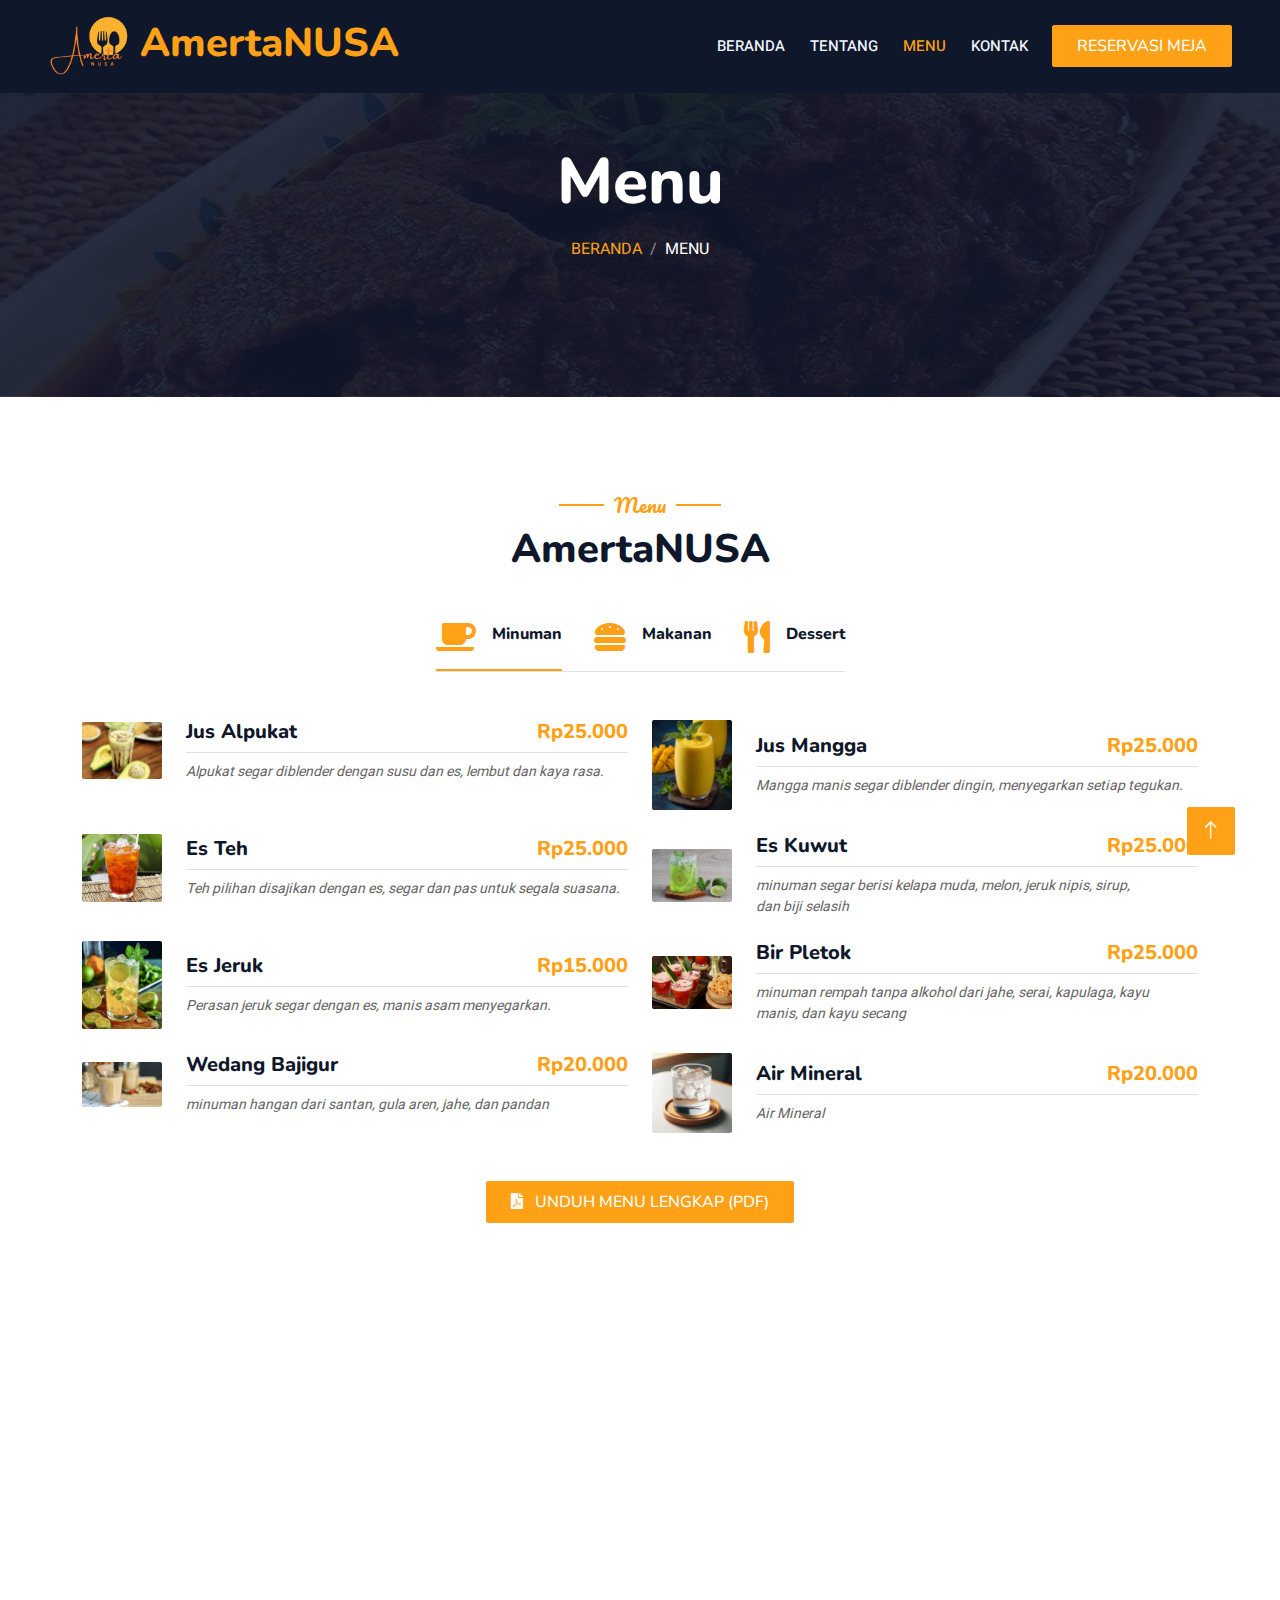
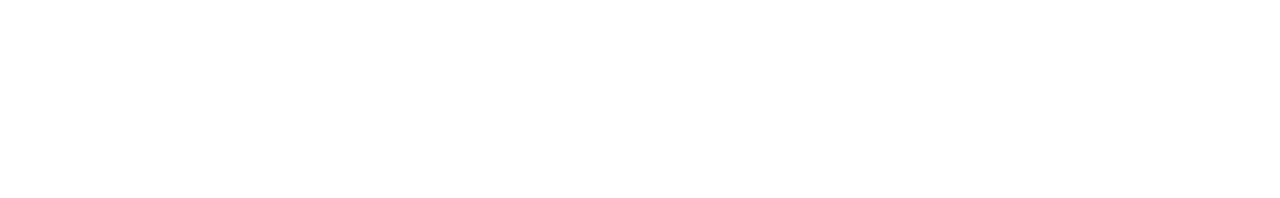
<file: menu.html>
<!DOCTYPE html>
<html lang="en">

<head>
    <meta charset="utf-8">
    <title>Menu AmertaNUSA</title>
    <meta content="width=device-width, initial-scale=1.0" name="viewport">
    <meta content="" name="keywords">
    <meta content="" name="description">

    <!-- Favicon -->
    <link href="img/favicon.ico" rel="icon">

    <!-- Google Web Fonts -->
    <link rel="preconnect" href="https://fonts.googleapis.com">
    <link rel="preconnect" href="https://fonts.gstatic.com" crossorigin>
    <link href="https://fonts.googleapis.com/css2?family=Heebo:wght@400;500;600&family=Nunito:wght@600;700;800&family=Pacifico&display=swap" rel="stylesheet">

    <!-- Icon Font Stylesheet -->
    <link href="https://cdnjs.cloudflare.com/ajax/libs/font-awesome/5.10.0/css/all.min.css" rel="stylesheet">
    <link href="https://cdn.jsdelivr.net/npm/bootstrap-icons@1.4.1/font/bootstrap-icons.css" rel="stylesheet">

    <!-- Libraries Stylesheet -->
    <link href="lib/animate/animate.min.css" rel="stylesheet">
    <link href="lib/owlcarousel/assets/owl.carousel.min.css" rel="stylesheet">
    <link href="lib/tempusdominus/css/tempusdominus-bootstrap-4.min.css" rel="stylesheet" />

    <!-- Customized Bootstrap Stylesheet -->
    <link href="css/bootstrap.min.css" rel="stylesheet">

    <!-- Template Stylesheet -->
    <link href="css/style.css" rel="stylesheet">
</head>

<body>
    <div class="container-xxl bg-white p-0">
        <!-- Spinner Start -->
        <div id="spinner" class="show bg-white position-fixed translate-middle w-100 vh-100 top-50 start-50 d-flex align-items-center justify-content-center">
            <div class="spinner-border text-primary" style="width: 3rem; height: 3rem;" role="status">
                <span class="sr-only">Loading...</span>
            </div>
        </div>
        <!-- Spinner End -->


        <!-- Navbar & Hero Start -->
        <div class="container-xxl position-relative p-0">
            <nav class="navbar navbar-expand-lg navbar-dark bg-dark px-4 px-lg-5 py-3 py-lg-0">
                <a href="LandingPage.html" class="navbar-brand p-0">
                   <h1 class="text-primary m-0"> <img src="img/logo-amerta.png" alt="Logo" class="logo-navbar"> </i>AmertaNUSA</h1>
                    <!-- <img src="img/logo.png" alt="Logo"> -->
                </a>
                <button class="navbar-toggler" type="button" data-bs-toggle="collapse" data-bs-target="#navbarCollapse">
                    <span class="fa fa-bars"></span>
                </button>
                <div class="collapse navbar-collapse" id="navbarCollapse">
                    <div class="navbar-nav ms-auto py-0 pe-4">
                        <a href="LandingPage.html" class="nav-item nav-link">Beranda</a>
                        <a href="Tentang.html" class="nav-item nav-link">Tentang</a>
                        <a href="menu.html" class="nav-item nav-link active">Menu</a>   
                        <a href="Kontak.html" class="nav-item nav-link">Kontak</a>
                    </div>
                    <a href="reservpage.html" target="_blank" class="btn btn-primary py-2 px-4">Reservasi Meja</a>
                </div>
            </nav>

            <div class="container-xxl py-5 bg-dark hero-header mb-5">
                <div class="container text-center my-5 pt-5 pb-4">
                    <h1 class="display-3 text-white mb-3 animated slideInDown">Menu</h1>
                    <nav aria-label="breadcrumb">
                        <ol class="breadcrumb justify-content-center text-uppercase">
                            <li class="breadcrumb-item"><a href="LandingPage.html">Beranda</a></li>
                            <li class="breadcrumb-item text-white active" aria-current="page">Menu</li>
                        </ol>
                    </nav>
                </div>
            </div>
        </div>
        <!-- Navbar & Hero End -->


        <!-- Menu Start -->
                <div class="container-xxl py-5">
            <div class="container">
                <div class="text-center wow fadeInUp" data-wow-delay="0.1s">
                    <h5 class="section-title ff-secondary text-center text-primary fw-normal">Menu</h5>
                    <h1 class="mb-5">AmertaNUSA</h1>
                </div>
                <div class="tab-class text-center wow fadeInUp" data-wow-delay="0.1s">
                    <ul class="nav nav-pills d-inline-flex justify-content-center border-bottom mb-5">
                        <li class="nav-item">
                            <a class="d-flex align-items-center text-start mx-3 ms-0 pb-3 active" data-bs-toggle="pill" href="#tab-1">
                                <i class="fa fa-coffee fa-2x text-primary"></i>
                                <div class="ps-3">
                                    <h6 class="mt-n1 mb-0">Minuman</h6>
                                </div>
                            </a>
                        </li>
                        <li class="nav-item">
                            <a class="d-flex align-items-center text-start mx-3 pb-3" data-bs-toggle="pill" href="#tab-2">
                                <i class="fa fa-hamburger fa-2x text-primary"></i>
                                <div class="ps-3">
                                    <h6 class="mt-n1 mb-0">Makanan</h6>
                                </div>
                            </a>
                        </li>
                        <li class="nav-item">
                            <a class="d-flex align-items-center text-start mx-3 me-0 pb-3" data-bs-toggle="pill" href="#tab-3">
                                <i class="fa fa-utensils fa-2x text-primary"></i>
                                <div class="ps-3">
                                    <h6 class="mt-n1 mb-0">Dessert</h6>
                                </div>
                            </a>
                        </li>
                    </ul>
                    <div class="tab-content">
                        <div id="tab-1" class="tab-pane fade show p-0 active">
                            <div class="row g-4">
                                <div class="col-lg-6">
                                    <div class="d-flex align-items-center">
                                        <img class="flex-shrink-0 img-fluid rounded" src="img/jusalpukat.jpg" alt="" style="width: 80px;">
                                        <div class="w-100 d-flex flex-column text-start ps-4">
                                            <h5 class="d-flex justify-content-between border-bottom pb-2">
                                                <span>Jus Alpukat</span>
                                                <span class="text-primary">Rp25.000</span>
                                            </h5>
                                            <small class="fst-italic">Alpukat segar diblender dengan susu dan es, lembut dan kaya rasa.</small>
                                        </div>
                                    </div>
                                </div>
                                <div class="col-lg-6">
                                    <div class="d-flex align-items-center">
                                        <img class="flex-shrink-0 img-fluid rounded" src="img/jusmangga.jpg" alt="" style="width: 80px;">
                                        <div class="w-100 d-flex flex-column text-start ps-4">
                                            <h5 class="d-flex justify-content-between border-bottom pb-2">
                                                <span>Jus Mangga</span>
                                                <span class="text-primary">Rp25.000</span>
                                            </h5>
                                            <small class="fst-italic">Mangga manis segar diblender dingin, menyegarkan setiap tegukan.</small>
                                        </div>
                                    </div>
                                </div>
                                <div class="col-lg-6">
                                    <div class="d-flex align-items-center">
                                        <img class="flex-shrink-0 img-fluid rounded" src="img/esteh.jpg" alt="" style="width: 80px;">
                                        <div class="w-100 d-flex flex-column text-start ps-4">
                                            <h5 class="d-flex justify-content-between border-bottom pb-2">
                                                <span>Es Teh</span>
                                                <span class="text-primary">Rp25.000</span>
                                            </h5>
                                            <small class="fst-italic">Teh pilihan disajikan dengan es, segar dan pas untuk segala suasana.</small>
                                        </div>
                                    </div>
                                </div>
                                <div class="col-lg-6">
                                    <div class="d-flex align-items-center">
                                        <img class="flex-shrink-0 img-fluid rounded" src="img/eskuwut.jpg" alt="" style="width: 80px;">
                                        <div class="w-100 d-flex flex-column text-start ps-4">
                                            <h5 class="d-flex justify-content-between border-bottom pb-2">
                                                <span>Es Kuwut</span>
                                                <span class="text-primary">Rp25.000</span>
                                            </h5>
                                            <small class="fst-italic">minuman segar berisi kelapa muda, melon, jeruk nipis, sirup, dan biji selasih</small>
                                        </div>
                                    </div>
                                </div>
                                <div class="col-lg-6">
                                    <div class="d-flex align-items-center">
                                        <img class="flex-shrink-0 img-fluid rounded" src="img/esjeruk.jpg" alt="" style="width: 80px;">
                                        <div class="w-100 d-flex flex-column text-start ps-4">
                                            <h5 class="d-flex justify-content-between border-bottom pb-2">
                                                <span>Es Jeruk</span>
                                                <span class="text-primary">Rp15.000</span>
                                            </h5>
                                            <small class="fst-italic">Perasan jeruk segar dengan es, manis asam menyegarkan.</small>
                                        </div>
                                    </div>
                                </div>
                                <div class="col-lg-6">
                                    <div class="d-flex align-items-center">
                                        <img class="flex-shrink-0 img-fluid rounded" src="img/birpletok.jpg" alt="" style="width: 80px;">
                                        <div class="w-100 d-flex flex-column text-start ps-4">
                                            <h5 class="d-flex justify-content-between border-bottom pb-2">
                                                <span>Bir Pletok</span>
                                                <span class="text-primary">Rp25.000</span>
                                            </h5>
                                            <small class="fst-italic">minuman rempah tanpa alkohol dari jahe, serai, kapulaga, kayu manis, dan kayu secang</small>
                                        </div>
                                    </div>
                                </div>
                                <div class="col-lg-6">
                                    <div class="d-flex align-items-center">
                                        <img class="flex-shrink-0 img-fluid rounded" src="img/wedangjahe.jpg" alt="" style="width: 80px;">
                                        <div class="w-100 d-flex flex-column text-start ps-4">
                                            <h5 class="d-flex justify-content-between border-bottom pb-2">
                                                <span>Wedang Bajigur</span>
                                                <span class="text-primary">Rp20.000</span>
                                            </h5>
                                            <small class="fst-italic">minuman hangan dari santan, gula aren, jahe, dan pandan</small>
                                        </div>
                                    </div>
                                </div>
                                <div class="col-lg-6">
                                    <div class="d-flex align-items-center">
                                        <img class="flex-shrink-0 img-fluid rounded" src="img/mineral.jpg" alt="" style="width: 80px;">
                                        <div class="w-100 d-flex flex-column text-start ps-4">
                                            <h5 class="d-flex justify-content-between border-bottom pb-2">
                                                <span>Air Mineral</span>
                                                <span class="text-primary">Rp20.000</span>
                                            </h5>
                                            <small class="fst-italic">Air Mineral</small>
                                        </div>
                                    </div>
                                </div>
                            </div>
                        </div>
                        <div id="tab-2" class="tab-pane fade show p-0">
                            <div class="row g-4">
                                <div class="col-lg-6">
                                    <div class="d-flex align-items-center">
                                        <img class="flex-shrink-0 img-fluid rounded" src="img/Rendang.jpg" alt="" style="width: 80px;">
                                        <div class="w-100 d-flex flex-column text-start ps-4">
                                            <h5 class="d-flex justify-content-between border-bottom pb-2">
                                                <span>Rendang</span>
                                                <span class="text-primary">Rp38.000</span>
                                            </h5>
                                            <small class="fst-italic">daging sapi/ayam dimasak lama dengan santan dan bumbu rempah khas Minang, gurih pedas, dan kaya rasa</small>
                                        </div>
                                    </div>
                                </div>
                                <div class="col-lg-6">
                                    <div class="d-flex align-items-center">
                                        <img class="flex-shrink-0 img-fluid rounded" src="img/SotoLamongan.jpg" alt="" style="width: 80px;">
                                        <div class="w-100 d-flex flex-column text-start ps-4">
                                            <h5 class="d-flex justify-content-between border-bottom pb-2">
                                                <span>Soto Lamongan</span>
                                                <span class="text-primary">Rp28.000</span>
                                            </h5>
                                            <small class="fst-italic">soto ayam dengan kuah kuning gurih, khas dengan taburan koya (bawang putih goreng dan kerupuk udang yang dihaluskan) </small>
                                        </div>
                                    </div>
                                </div>
                                <div class="col-lg-6">
                                    <div class="d-flex align-items-center">
                                        <img class="flex-shrink-0 img-fluid rounded" src="img/SateLilit.jpg" alt="" style="width: 80px;">
                                        <div class="w-100 d-flex flex-column text-start ps-4">
                                            <h5 class="d-flex justify-content-between border-bottom pb-2">
                                                <span>Sate Lilit</span>
                                                <span class="text-primary">Rp25.000</span>
                                            </h5>
                                            <small class="fst-italic">ikan giling berbumbu rempah dibalutkan pada batang serai lalu dibakar</small>
                                        </div>
                                    </div>
                                </div>
                                <div class="col-lg-6">
                                    <div class="d-flex align-items-center">
                                        <img class="flex-shrink-0 img-fluid rounded" src="img/AyamTaliwang.jpg" alt="" style="width: 80px;">
                                        <div class="w-100 d-flex flex-column text-start ps-4">
                                            <h5 class="d-flex justify-content-between border-bottom pb-2">
                                                <span>Ayam Taliwang</span>
                                                <span class="text-primary">Rp30.000</span>
                                            </h5>
                                            <small class="fst-italic">ayam kampung bakar dengan bumbu pedas khas Lombok</small>
                                        </div>
                                    </div>
                                </div>
                                <div class="col-lg-6">
                                    <div class="d-flex align-items-center">
                                        <img class="flex-shrink-0 img-fluid rounded" src="img/AyamWoku.jpg" alt="" style="width: 80px;">
                                        <div class="w-100 d-flex flex-column text-start ps-4">
                                            <h5 class="d-flex justify-content-between border-bottom pb-2">
                                                <span>Ayam Woku</span>
                                                <span class="text-primary">Rp35.000</span>
                                            </h5>
                                            <small class="fst-italic">ayam dimasak dengan bumbu kuning wangi daun jeruk, srai, dan kemangi</small>
                                        </div>
                                    </div>
                                </div>
                                <div class="col-lg-6">
                                    <div class="d-flex align-items-center">
                                        <img class="flex-shrink-0 img-fluid rounded" src="img/Papeda.png" alt="" style="width: 80px;">
                                        <div class="w-100 d-flex flex-column text-start ps-4">
                                            <h5 class="d-flex justify-content-between border-bottom pb-2">
                                                <span>Papeda</span>
                                                <span class="text-primary">Rp40.000</span>
                                            </h5>
                                            <small class="fst-italic">bubur sagu kenyal disajikan dengan ikan berkuah kuning rempah segar</small>
                                        </div>
                                    </div>
                                </div>
                                <div class="col-lg-6">
                                    <div class="d-flex align-items-center">
                                        <img class="flex-shrink-0 img-fluid rounded" src="img/nasikuningbanjar.jpg" alt="" style="width: 80px;">
                                        <div class="w-100 d-flex flex-column text-start ps-4">
                                            <h5 class="d-flex justify-content-between border-bottom pb-2">
                                                <span>Nasi Kuning Banjar </span>
                                                <span class="text-primary">Rp25.000</span>
                                            </h5>
                                            <small class="fst-italic">nasi yang dimasak dengan santan, kunyit, daun pandan, dan serai</small>
                                        </div>
                                    </div>
                                </div>
                                <div class="col-lg-6">
                                    <div class="d-flex align-items-center">
                                        <img class="flex-shrink-0 img-fluid rounded" src="img/gudeg.jpg" alt="" style="width: 80px;">
                                        <div class="w-100 d-flex flex-column text-start ps-4">
                                            <h5 class="d-flex justify-content-between border-bottom pb-2">
                                                <span>Gudeg</span>
                                                <span class="text-primary">Rp25.000</span>
                                            </h5>
                                            <small class="fst-italic">nangka muda dimasak lama dengan santan, gula jawa, dan rempah, disajikan dengan telur, ayam, dan sambal krecek</small>
                                        </div>
                                    </div>
                                </div>
                            </div>
                        </div>
                        <div id="tab-3" class="tab-pane fade show p-0">
                            <div class="row g-4">
                                <div class="col-lg-6">
                                    <div class="d-flex align-items-center">
                                        <img class="flex-shrink-0 img-fluid rounded" src="img/klepon.jpg" alt="" style="width: 80px;">
                                        <div class="w-100 d-flex flex-column text-start ps-4">
                                            <h5 class="d-flex justify-content-between border-bottom pb-2">
                                                <span>Klepon</span>
                                                <span class="text-primary">Rp25.000</span>
                                            </h5>
                                            <small class="fst-italic">Bola-bola ketan isi gula merah cair, diselimuti kelapa parut. Manis, lembut, dan klasik banget.</small>
                                        </div>
                                    </div>
                                </div>
                                <div class="col-lg-6">
                                    <div class="d-flex align-items-center">
                                        <img class="flex-shrink-0 img-fluid rounded" src="img/EsPisangHiijau.jpg" alt="" style="width: 80px;">
                                        <div class="w-100 d-flex flex-column text-start ps-4">
                                            <h5 class="d-flex justify-content-between border-bottom pb-2">
                                                <span>Es Pisang Hijau</span>
                                                <span class="text-primary">Rp30.000</span>
                                            </h5>
                                            <small class="fst-italic">pisang dibalut adonan hijau tepung, disajikan dengan es serut, sirup merah, dan santan</small>
                                        </div>
                                    </div>
                                </div>
                                <div class="col-lg-6">
                                    <div class="d-flex align-items-center">
                                        <img class="flex-shrink-0 img-fluid rounded" src="img/piesusu.jpg" alt="" style="width: 80px;">
                                        <div class="w-100 d-flex flex-column text-start ps-4">
                                            <h5 class="d-flex justify-content-between border-bottom pb-2">
                                                <span>Pie Susu</span>
                                                <span class="text-primary">Rp25.000</span>
                                            </h5>
                                            <small class="fst-italic">Kulit pie tipis yang renyah dipadu isian vla susu lembut manis gurih khas Bali. Dipanggang sempurna hingga beraroma karamel ringan.</small>
                                        </div>
                                    </div>
                                </div>
                                <div class="col-lg-6">
                                    <div class="d-flex align-items-center">
                                        <img class="flex-shrink-0 img-fluid rounded" src="img/cendil.jpg" alt="" style="width: 80px;">
                                        <div class="w-100 d-flex flex-column text-start ps-4">
                                            <h5 class="d-flex justify-content-between border-bottom pb-2">
                                                <span>Cendil</span>
                                                <span class="text-primary">Rp20.000</span>
                                            </h5>
                                            <small class="fst-italic">Kue kenyal dari tepung sagu atau hunkwe, dilumuri kelapa parut—teksturnya lembut dan segar.</small>
                                        </div>
                                    </div>
                                </div>
                                <div class="col-lg-6">
                                    <div class="d-flex align-items-center">
                                        <img class="flex-shrink-0 img-fluid rounded" src="img/tetu.jpg" alt="" style="width: 80px;">
                                        <div class="w-100 d-flex flex-column text-start ps-4">
                                            <h5 class="d-flex justify-content-between border-bottom pb-2">
                                                <span>Tetu</span>
                                                <span class="text-primary">Rp25.000</span>
                                            </h5>
                                            <small class="fst-italic">Adonan tepung beras, santan, dan gula merah yang dikukus dalam lipatan daun pisang berbentuk persegi panjang.</small>
                                        </div>
                                    </div>
                                </div>
                                <div class="col-lg-6">
                                    <div class="d-flex align-items-center">
                                        <img class="flex-shrink-0 img-fluid rounded" src="img/kuelapis.jpg" alt="" style="width: 80px;">
                                        <div class="w-100 d-flex flex-column text-start ps-4">
                                            <h5 class="d-flex justify-content-between border-bottom pb-2">
                                                <span>Kue Lapis</span>
                                                <span class="text-primary">Rp20.000</span>
                                            </h5>
                                            <small class="fst-italic">Kue berlapis warna-warni dari campuran tepung beras, santan, dan gula. Teksturnya lembut dan kenyal, dengan aroma pandan alami yang menenangkan.</small>
                                        </div>
                                    </div>
                                </div>
                                <div class="col-lg-6">
                                    <div class="d-flex align-items-center">
                                        <img class="flex-shrink-0 img-fluid rounded" src="img/dadargulung.jpg" alt="" style="width: 80px;">
                                        <div class="w-100 d-flex flex-column text-start ps-4">
                                            <h5 class="d-flex justify-content-between border-bottom pb-2">
                                                <span>Dadar Gulung</span>
                                                <span class="text-primary">Rp20.000</span>
                                            </h5>
                                            <small class="fst-italic">Pancake hijau lembut dari pandan, berisi unti kelapa manis. Disajikan dingin atau hangat.</small>
                                        </div>
                                    </div>
                                </div>
                                <div class="col-lg-6">
                                    <div class="d-flex align-items-center">
                                        <img class="flex-shrink-0 img-fluid rounded" src="img/esdoger.jpg" alt="" style="width: 80px;">
                                        <div class="w-100 d-flex flex-column text-start ps-4">
                                            <h5 class="d-flex justify-content-between border-bottom pb-2">
                                                <span>Es Doger</span>
                                                <span class="text-primary">Rp25.000</span>
                                            </h5>
                                            <small class="fst-italic">es serut dengan roti tawar, tape singkong, ketan hitam, kelapa muda, pacar cina, sirup dan susu kental manis</small>
                                        </div>
                                    </div>
                                </div>
                            </div>
                        </div>
                         <!-- Tombol Download Menu PDF -->
                        <div class="text-center mt-5">
                            <a href="file/daftarmenu.pdf" class="btn btn-primary px-4 py-2" download>
                                <i class="fa fa-file-pdf me-2"></i> Unduh Menu Lengkap (PDF)
                            </a>
                        </div>
                    </div>
                </div>
            </div>
        </div>
        <!-- Menu End -->
        

        <!-- Footer Start -->
        <div class="container-fluid bg-dark text-light footer pt-5 mt-5 wow fadeIn" data-wow-delay="0.1s">
            <div class="container py-5">
                <div class="row g-5">
                    <div class="col-lg-3 col-md-6">
                        <h4 class="section-title ff-secondary text-start text-primary fw-normal mb-4">Perusahaan</h4>
                        <a class="btn btn-link" href="Tentang.html">Tentang Kami</a>
                        <a class="btn btn-link" href="Kontak.html">Kontak Kami</a>
                        <a class="btn btn-link" href="reservpage.html">Reservasi</a>
                    </div>
                    <div class="col-lg-3 col-md-6">
                        <h4 class="section-title ff-secondary text-start text-primary fw-normal mb-4">Kontak</h4>
                        <p class="mb-2"><i class="fa fa-map-marker-alt me-3"></i>Jl. Colombo No. 1, Yogyakarta, 55281, Indonesia</p>
                        <p class="mb-2"><i class="fa fa-phone-alt me-3"></i>+62 8123 4567 890</p>
                        <p class="mb-2"><i class="fa fa-envelope me-3"></i>amertanusa@gmail.com</p>
                        <div class="d-flex pt-2">
                            <a class="btn btn-outline-light btn-social" href=""><i class="fab fa-twitter"></i></a>
                            <a class="btn btn-outline-light btn-social" href=""><i class="fab fa-facebook-f"></i></a>
                            <a class="btn btn-outline-light btn-social" href=""><i class="fab fa-youtube"></i></a>
                            <a class="btn btn-outline-light btn-social" href=""><i class="fab fa-linkedin-in"></i></a>
                        </div>
                    </div>
                    <div class="col-lg-3 col-md-6">
                        <h4 class="section-title ff-secondary text-start text-primary fw-normal mb-4">Jam Operasional</h4>
                        <h5 class="text-light fw-normal">Senin - Minggu</h5>
                        <p>12.00 WIB - 22.00 WIB</p>
                    </div>
                </div>
            </div>
            <div class="container">
                <div class="copyright">
                    <div class="row">
                         <div class="col-md-6 text-center text-md-start mb-3 mb-md-0">
                            &copy; <a class="border-bottom" href="#">AmertaNUSA</a>, Seluruh Hak Cipta Dilindungi. 
                            Designed By <a class="border-bottom" href="https://htmlcodex.com">HTML Codex</a><br><br>
                            Distributed By <a class="border-bottom" href="https://themewagon.com" target="_blank">ThemeWagon</a>
                        </div>
                        <div class="col-md-6 text-center text-md-end">
                            <div class="footer-menu">
                                <a href="LandingPage.html">Beranda</a>
                                <a href="Kontak.html">Bantuan</a>
                            </div>
                        </div>
                    </div>
                </div>
            </div>
        </div>
        <!-- Footer End -->


        <!-- Back to Top -->
        <a href="#" class="btn btn-lg btn-primary btn-lg-square back-to-top"><i class="bi bi-arrow-up"></i></a>
    </div>

    <!-- JavaScript Libraries -->
    <script src="https://code.jquery.com/jquery-3.4.1.min.js"></script>
    <script src="https://cdn.jsdelivr.net/npm/bootstrap@5.0.0/dist/js/bootstrap.bundle.min.js"></script>
    <script src="lib/wow/wow.min.js"></script>
    <script src="lib/easing/easing.min.js"></script>
    <script src="lib/waypoints/waypoints.min.js"></script>
    <script src="lib/counterup/counterup.min.js"></script>
    <script src="lib/owlcarousel/owl.carousel.min.js"></script>
    <script src="lib/tempusdominus/js/moment.min.js"></script>
    <script src="lib/tempusdominus/js/moment-timezone.min.js"></script>
    <script src="lib/tempusdominus/js/tempusdominus-bootstrap-4.min.js"></script>

    <!-- Template Javascript -->
    <script src="js/main.js"></script>
</body>

</html>
</file>
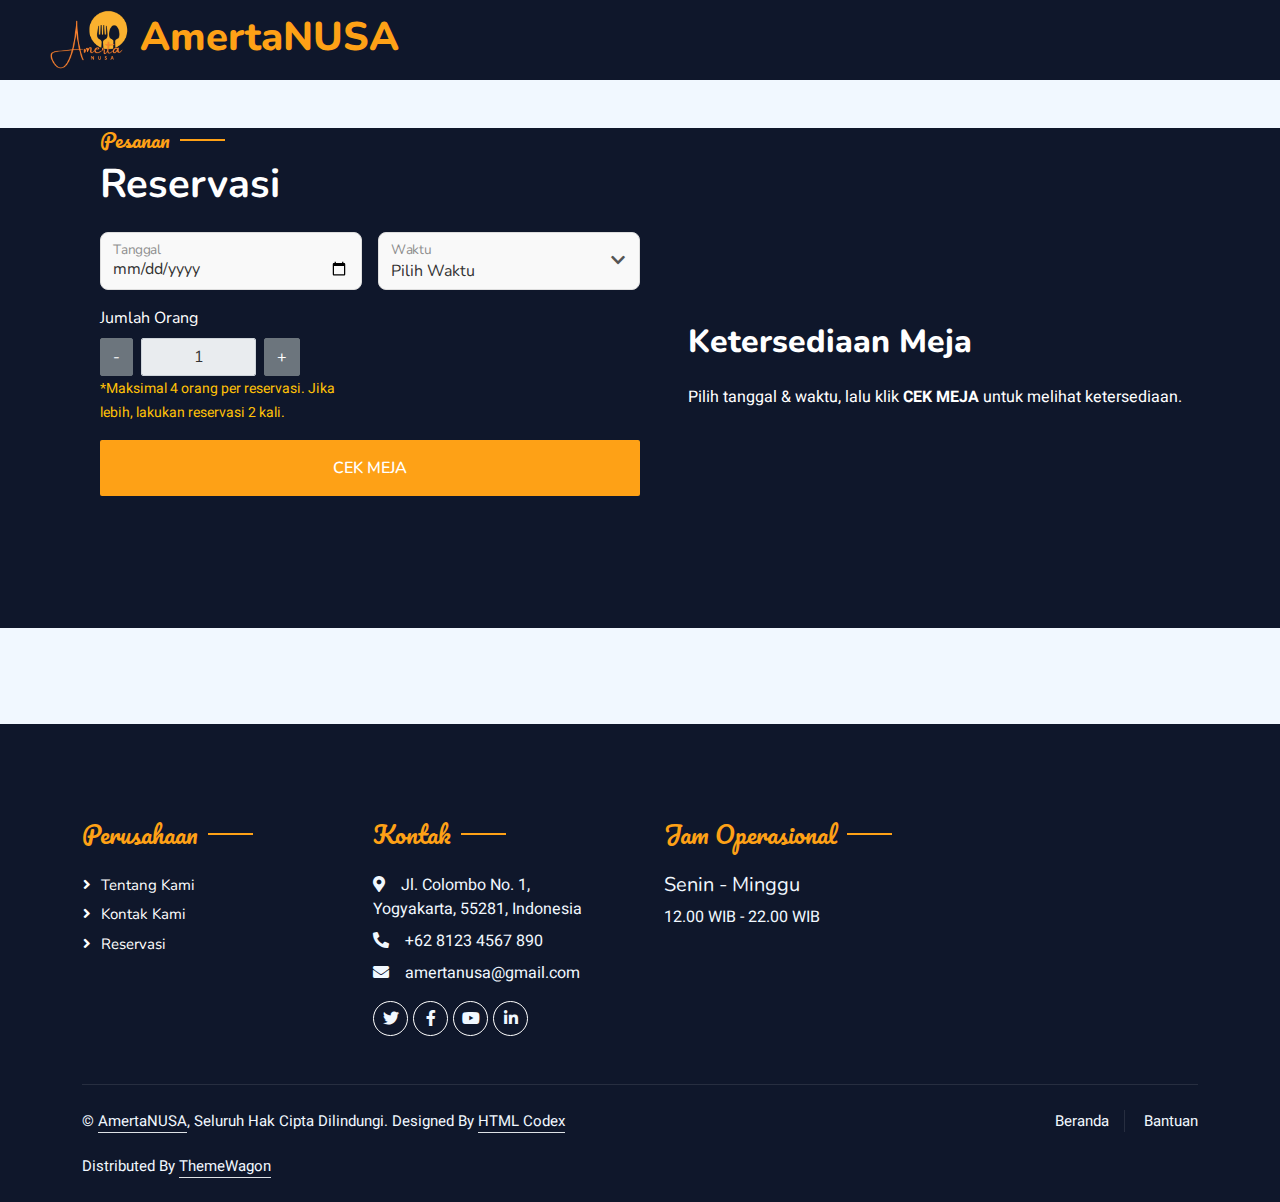
<file: reservasi.html>
<!DOCTYPE html>
<html lang="en">
<head>
    <meta charset="utf-8">
    <title>Reservasi - AmertaNUSA</title>
    <meta content="width=device-width, initial-scale=1.0" name="viewport">
    <link href="css/bootstrap.min.css" rel="stylesheet">
    <link href="css/style.css" rel="stylesheet">
    <link href="img/favicon.ico" rel="icon">
    
    <!-- Google Web Fonts -->
    <link rel="preconnect" href="https://fonts.googleapis.com">
    <link rel="preconnect" href="https://fonts.gstatic.com" crossorigin>
    <link href="https://fonts.googleapis.com/css2?family=Heebo:wght@400;500;600&family=Nunito:wght@600;700;800&family=Pacifico&display=swap" rel="stylesheet">

    <!-- Icon Font Stylesheet -->
    <link href="https://cdnjs.cloudflare.com/ajax/libs/font-awesome/5.10.0/css/all.min.css" rel="stylesheet">
    <link href="https://cdn.jsdelivr.net/npm/bootstrap-icons@1.4.1/font/bootstrap-icons.css" rel="stylesheet">

    <!-- Libraries Stylesheet -->
    <link href="lib/animate/animate.min.css" rel="stylesheet">
    <link href="lib/owlcarousel/assets/owl.carousel.min.css" rel="stylesheet">
    <link href="lib/tempusdominus/css/tempusdominus-bootstrap-4.min.css" rel="stylesheet" />

    <!-- Customized Bootstrap Stylesheet -->
    <link href="css/bootstrap.min.css" rel="stylesheet">

    <!-- Template Stylesheet -->
    <link href="css/style.css" rel="stylesheet">
</head>
<body id="reservasi-page">
    
    <div class="container-xxl position-relative p-0">
           <nav class="navbar navbar-expand-lg navbar-dark bg-dark fixed-top px-4 px-lg-5 py-3 py-lg-0">
                <a href="LandingPage.html" class="navbar-brand p-0">
                    <h1 class="text-primary m-0"> <img src="img/logo-amerta.png" alt="Logo" class="logo-navbar"> </i>AmertaNUSA</h1>
                    <!-- <img src="logo-amerta" alt="Logo"> -->
                </a>
                <button class="navbar-toggler" type="button" data-bs-toggle="collapse" data-bs-target="#navbarCollapse">
                    <span class="fa fa-bars"></span>
                </button>
                <div class="collapse navbar-collapse" id="navbarCollapse">
                    <div class="navbar-nav ms-auto py-0 pe-4">
                    </div>
                </div>
            </nav>
            <!-- Reservation Start -->
             
             <div id="reservation" class="container-xxl py-5 px-0 wow fadeInUp" data-wow-delay="0.2s">
                <div class="row g-0">
                    <div class="col-md-6 bg-dark d-flex align-items-center">
                        <div class="reservation-box wow fadeInUp" data-wow-delay="0.2s">
                        <h5 class="section-title ff-secondary text-start text-primary fw-normal">Pesanan</h5>
                        <h1 class="text-white mb-4">Reservasi</h1>
                <!-- FORM RESERVASI -->
                <form id="formReservasi" method="POST">
<div class="row g-3">
        <div class="col-md-6">
            <div class="form-floating">
                <input type="date" class="form-control" name="tanggal_reservasi" id="tanggal_reservasi" required>
                <label for="tanggal_reservasi">Tanggal</label>
            </div>
        </div>

        <div class="col-md-6">
            <div class="form-floating">
                <select class="form-select" name="waktu_reservasi" id="waktu" required>
                    <option selected disabled>Pilih Waktu</option>
                    <option value="12:00">12:00-14.00</option>
                    <option value="14:00">14:00-16.00</option>
                    <option value="16:00">16:00-18.00</option>
                    <option value="18:00">18:00-20.00</option>
                    <option value="20:00">20:00-22.00</option>
                </select>
                <label for="waktu">Waktu</label>
                <span class="dropdown-icon"><i class="fas fa-chevron-down"></i></span>
            </div>
        </div>

        <div class="col-md-6">
    <div class="form-group">
        <label for="jumlah_orang" class="form-label text-white">Jumlah Orang</label>

        <div class="d-flex align-items-center gap-2" style="max-width:200px;">
            <button type="button" class="btn btn-secondary" onclick="ubahOrang(-1)">-</button>
            <input type="text" id="jumlah_orang" name="jumlah_orang" class="form-control text-center" value="1" readonly>
            <button type="button" class="btn btn-secondary" onclick="ubahOrang(1)">+</button>
        </div>

        <!-- Keterangan batas reservasi -->
        <small class="text-warning">*Maksimal 4 orang per reservasi. Jika lebih, lakukan reservasi 2 kali.</small>
    </div>
</div>

<div class="col-12">
    <button class="btn btn-primary w-100 py-3" type="submit">Cek Meja</button>
</div>
    </div>
</form>

<!-- HASIL CEK AKAN MUNCUL DI SINI -->
<div id="hasil_ketersediaan" class="mt-3 text-white">
    <!-- Hasil dari cek_meja.php akan ditampilkan di sini -->
</div>

<script>
function ubahOrang(change) {
    let input = document.getElementById("jumlah_orang");
    let value = parseInt(input.value) || 0;
    value += change;
    if (value < 1) value = 1;      // minimal 1 orang
    if (value > 100) value = 100;  // maksimal 100 orang
    input.value = value;
}
</script>
<script src="https://code.jquery.com/jquery-3.6.0.min.js"></script>
<script>
$(document).ready(function(){
    $("#formReservasi").on("submit", function(e){
        e.preventDefault(); // cegah reload halaman
        $.ajax({
            type: "POST",
            url: "cek_meja.php",
            data: $(this).serialize(),
            success: function(response){
                $("#hasilCek").html(response); // hasil langsung masuk ke box kanan
            },
            error: function(){
                $("#hasilCek").html("<p style='color:red;'>Terjadi kesalahan, coba lagi!</p>");
            }
        });
    });
});
</script>


            </div>
        </div>
        <div class="col-md-6 bg-dark d-flex align-items-center">
            <div class="p-5 wow fadeInUp" data-wow-delay="0.2s">
                <h2 class="text-white mb-4">Ketersediaan Meja</h2>
        
        <!-- Default text dimasukkan ke dalam #hasilCek -->
        <div id="hasilCek" class="text-white mb-4">
            <p>Pilih tanggal & waktu, lalu klik <b>CEK MEJA</b> untuk melihat ketersediaan.</p>
        </div>
    </div>
</div>
    </div>
</div>
    <!-- Reservation End -->

    <!-- Footer Start -->
        <div class="container-fluid bg-dark text-light footer pt-5 mt-5 wow fadeIn" data-wow-delay="0.1s">
            <div class="container py-5">
                <div class="row g-5">
                    <div class="col-lg-3 col-md-6">
                        <h4 class="section-title ff-secondary text-start text-primary fw-normal mb-4">Perusahaan</h4>
                        <a class="btn btn-link" href="Tentang.html">Tentang Kami</a>
                        <a class="btn btn-link" href="Kontak.html">Kontak Kami</a>
                        <a class="btn btn-link" href="reservpage.html">Reservasi</a>
                    </div>
                    <div class="col-lg-3 col-md-6">
                        <h4 class="section-title ff-secondary text-start text-primary fw-normal mb-4">Kontak</h4>
                        <p class="mb-2"><i class="fa fa-map-marker-alt me-3"></i>Jl. Colombo No. 1, Yogyakarta, 55281, Indonesia</p>
                        <p class="mb-2"><i class="fa fa-phone-alt me-3"></i>+62 8123 4567 890</p>
                        <p class="mb-2"><i class="fa fa-envelope me-3"></i>amertanusa@gmail.com</p>
                        <div class="d-flex pt-2">
                            <a class="btn btn-outline-light btn-social" href=""><i class="fab fa-twitter"></i></a>
                            <a class="btn btn-outline-light btn-social" href=""><i class="fab fa-facebook-f"></i></a>
                            <a class="btn btn-outline-light btn-social" href=""><i class="fab fa-youtube"></i></a>
                            <a class="btn btn-outline-light btn-social" href=""><i class="fab fa-linkedin-in"></i></a>
                        </div>
                    </div>
                    <div class="col-lg-3 col-md-6">
                        <h4 class="section-title ff-secondary text-start text-primary fw-normal mb-4">Jam Operasional</h4>
                        <h5 class="text-light fw-normal">Senin - Minggu</h5>
                        <p>12.00 WIB - 22.00 WIB</p>
                    </div>
                </div>
            </div>
            <div class="container">
                <div class="copyright">
                    <div class="row">
                         <div class="col-md-6 text-center text-md-start mb-3 mb-md-0">
                            &copy; <a class="border-bottom" href="#">AmertaNUSA</a>, Seluruh Hak Cipta Dilindungi. 
                            Designed By <a class="border-bottom" href="https://htmlcodex.com">HTML Codex</a><br><br>
                            Distributed By <a class="border-bottom" href="https://themewagon.com" target="_blank">ThemeWagon</a>
                        </div>
                        <div class="col-md-6 text-center text-md-end">
                            <div class="footer-menu">
                                <a href="LandingPage.html">Beranda</a>
                                <a href="Kontak.html">Bantuan</a>
                            </div>
                        </div>
                    </div>
                </div>
            </div>
        </div>
        <!-- Footer End -->

        <!-- JavaScript Libraries -->
    <script src="https://code.jquery.com/jquery-3.4.1.min.js"></script>
    <script src="https://cdn.jsdelivr.net/npm/bootstrap@5.0.0/dist/js/bootstrap.bundle.min.js"></script>
    <script src="lib/wow/wow.min.js"></script>
    <script src="lib/easing/easing.min.js"></script>
    <script src="lib/waypoints/waypoints.min.js"></script>
    <script src="lib/counterup/counterup.min.js"></script>
    <script src="lib/owlcarousel/owl.carousel.min.js"></script>
    <script src="lib/tempusdominus/js/moment.min.js"></script>
    <script src="lib/tempusdominus/js/moment-timezone.min.js"></script>
    <script src="lib/tempusdominus/js/tempusdominus-bootstrap-4.min.js"></script>

    <!-- Template Javascript -->
    <script src="js/main.js"></script>

    <script>
$(document).on("submit", "form[action='identitas.html']", function(e) {
    e.preventDefault();

    // Ambil data dari hidden input di form
    const data = {
        tanggal_reservasi: $(this).find("input[name='tanggal_reservasi']").val(),
        waktu_reservasi: $(this).find("input[name='waktu_reservasi']").val(),
        jumlah_orang: $(this).find("input[name='jumlah_orang']").val()
    };

    // Simpan data ke sessionStorage
    sessionStorage.setItem("formReservasi", JSON.stringify(data));

    // Pindah ke halaman identitas
    window.location.href = "identitas.html";
});
</script>

<script>
function ubahOrang(jumlah) {
    let input = document.getElementById('jumlah_orang');
    let nilai = parseInt(input.value);

    nilai += jumlah;

    // batas minimal 1 orang
    if (nilai < 1) nilai = 1;

    // batas maksimal 4 orang
    if (nilai > 4) nilai = 4;

    input.value = nilai;
}
</script>
</body>
</html>
</file>
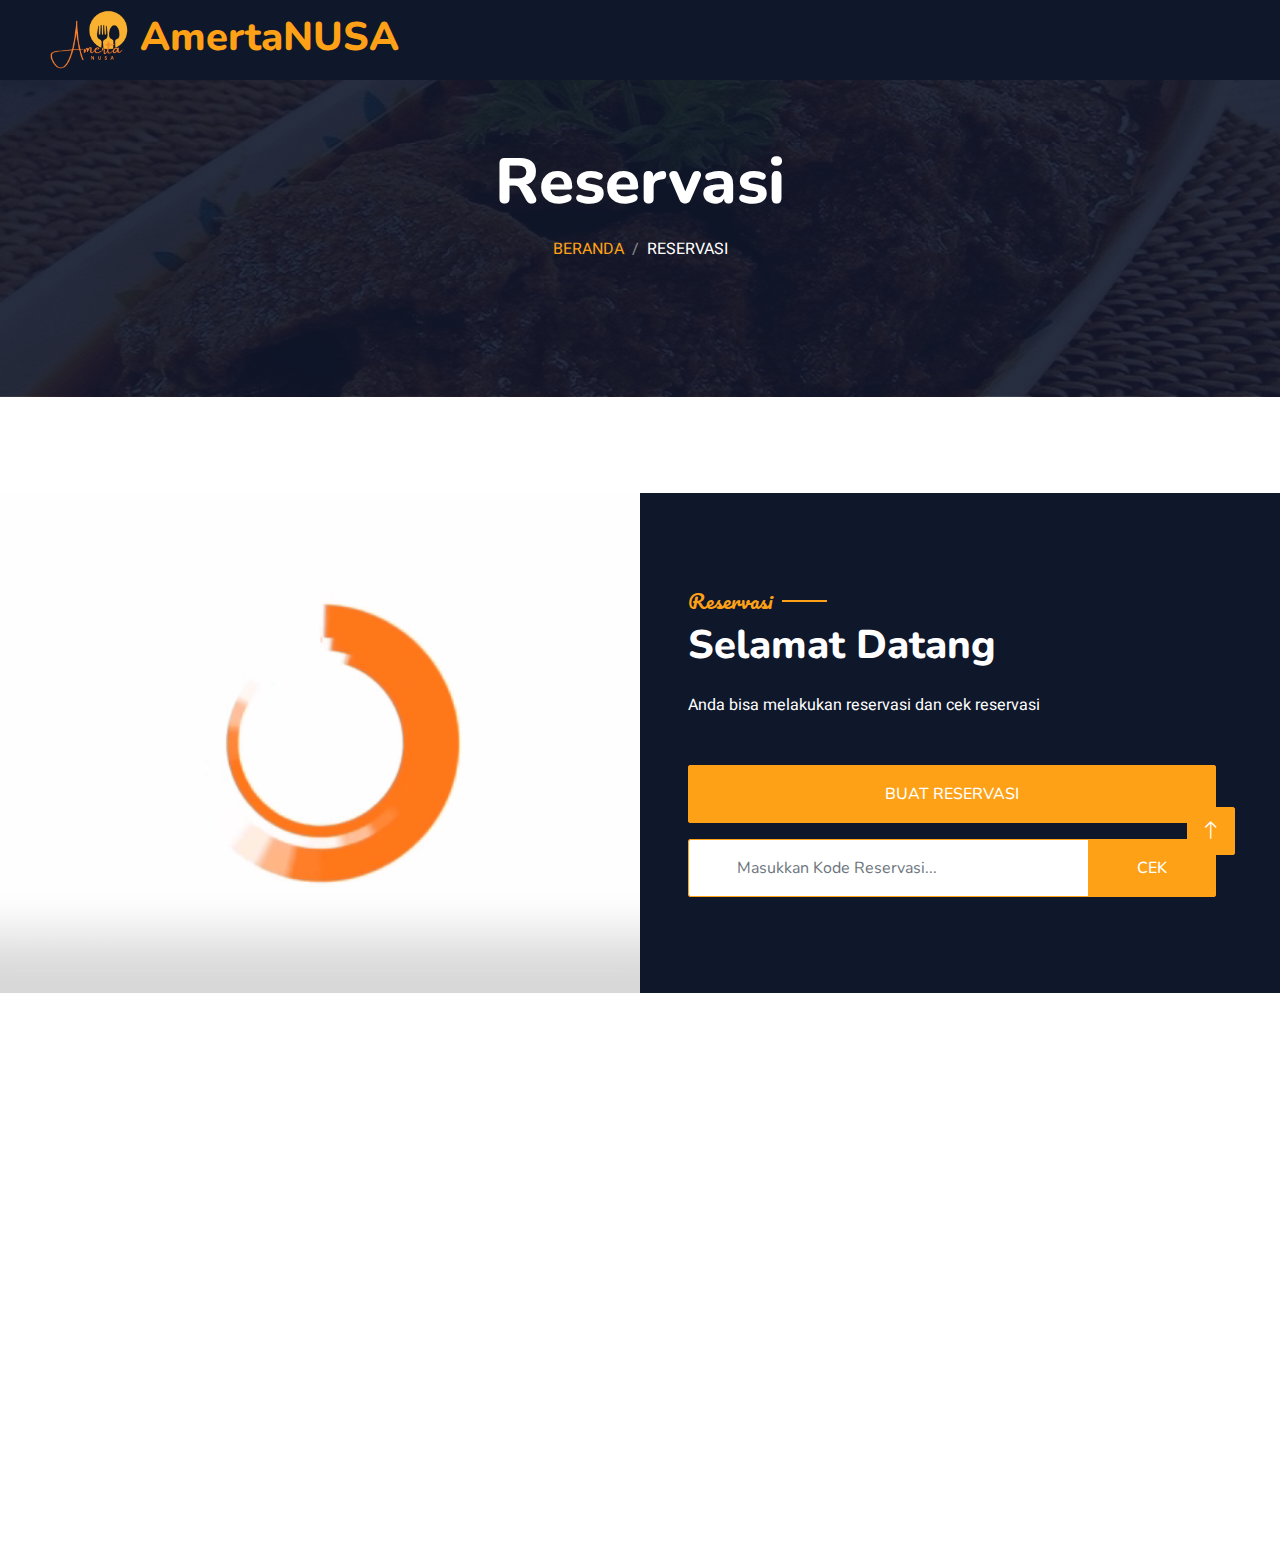
<file: reservpage.html>
<!DOCTYPE html>
<html lang="en">

<head>
    <meta charset="utf-8">
    <title>Reservasi AmertaNUSA</title>
    <meta content="width=device-width, initial-scale=1.0" name="viewport">
    <meta content="" name="keywords">
    <meta content="" name="description">

    <!-- Favicon -->
    <link href="img/favicon.ico" rel="icon">

    <!-- Google Web Fonts -->
    <link rel="preconnect" href="https://fonts.googleapis.com">
    <link rel="preconnect" href="https://fonts.gstatic.com" crossorigin>
    <link href="https://fonts.googleapis.com/css2?family=Heebo:wght@400;500;600&family=Nunito:wght@600;700;800&family=Pacifico&display=swap" rel="stylesheet">

    <!-- Icon Font Stylesheet -->
    <link href="https://cdnjs.cloudflare.com/ajax/libs/font-awesome/5.10.0/css/all.min.css" rel="stylesheet">
    <link href="https://cdn.jsdelivr.net/npm/bootstrap-icons@1.4.1/font/bootstrap-icons.css" rel="stylesheet">

    <!-- Libraries Stylesheet -->
    <link href="lib/animate/animate.min.css" rel="stylesheet">
    <link href="lib/owlcarousel/assets/owl.carousel.min.css" rel="stylesheet">
    <link href="lib/tempusdominus/css/tempusdominus-bootstrap-4.min.css" rel="stylesheet" />

    <!-- Customized Bootstrap Stylesheet -->
    <link href="css/bootstrap.min.css" rel="stylesheet">

    <!-- Template Stylesheet -->
    <link href="css/style.css" rel="stylesheet">
</head>

<body>
    <div class="container-xxl bg-white p-0">
        <!-- Spinner Start -->
        <div id="spinner" class="show bg-white position-fixed translate-middle w-100 vh-100 top-50 start-50 d-flex align-items-center justify-content-center">
            <div class="spinner-border text-primary" style="width: 3rem; height: 3rem;" role="status">
                <span class="sr-only">Loading...</span>
            </div>
        </div>
        <!-- Spinner End -->


        <!-- Navbar & Hero Start -->
        <div class="container-xxl position-relative p-0">
            <nav class="navbar navbar-expand-lg navbar-dark bg-dark px-4 px-lg-5 py-3 py-lg-0">
                <a href="LandingPage.html" class="navbar-brand p-0">
                    <h1 class="text-primary m-0"> <img src="img/logo-amerta.png" alt="Logo" class="logo-navbar"> </i>AmertaNUSA</h1>
                    <!-- <img src="logo-amerta" alt="Logo"> -->
                </a>
                <button class="navbar-toggler" type="button" data-bs-toggle="collapse" data-bs-target="#navbarCollapse">
                    <span class="fa fa-bars"></span>
                </button>
                <div class="collapse navbar-collapse" id="navbarCollapse">
                    
                </div>
            </nav>

            <div class="container-xxl py-5 bg-dark hero-header mb-5">
                <div class="container text-center my-5 pt-5 pb-4">
                    <h1 class="display-3 text-white mb-3 animated slideInDown">Reservasi</h1>
                    <nav aria-label="breadcrumb">
                        <ol class="breadcrumb justify-content-center text-uppercase">
                            <li class="breadcrumb-item"><a href="LandingPage.html">Beranda</a></li>
                            <li class="breadcrumb-item text-white active" aria-current="page">Reservasi</li>
                        </ol>
                    </nav>
                </div>
            </div>
        </div>
        <!-- Navbar & Hero End -->


        <!-- Reservation Start -->
        <div class="container-xxl py-5 px-0 wow fadeInUp" data-wow-delay="0.1s">
            <div class="row g-0">
                <div class="col-md-6">
                    <div class="video w-100 h-100" style="background-color: #000; overflow: hidden;">
                        <video 
                        controls
                        autoplay
                        muted
                        loop
                        playsinline
                        style="width: 100%; height: 100%; object-fit: cover; display: block;">
                        <source src="img/videoAmerta.mp4" type="video/mp4">
                        Browser kamu tidak mendukung video tag.
                    </video>
                </div>
                </div>
                <div class="col-md-6 bg-dark d-flex align-items-center">
                    <div class="p-5 wow fadeInUp" data-wow-delay="0.2s">
                        <h5 class="section-title ff-secondary text-start text-primary fw-normal">Reservasi</h5>
                        <h1 class="text-white mb-4">Selamat Datang</h1>
                        <p class="text-white animated slideInLeft mb-4 pb-2">Anda bisa melakukan reservasi dan cek reservasi</p>
                        <form>
                            <div class="row g-3">
                                <div class="row g-3">
                            <!-- Tombol Buat Reservasi -->
                            <div class="col-12">
                            <a href="reservasi.html" class="btn btn-primary w-100 py-3">
                                Buat Reservasi
                            </a>
                            </div>

                            <!-- Input + Tombol Cek -->
                            <div class="col-12">
                            <div class="input-group">
                                <input type="text" 
                                id="kodeInput"
                                class="form-control border-primary py-3 ps-5" 
                                placeholder="Masukkan Kode Reservasi...">
                                <button type="button" id="cekBtn" class="btn btn-primary px-5">
                                    Cek
                                </button>
                            </div>
                            </div>
                        </div>
                            </div>
                        </form>
                    </div>
                </div>
            </div>
        </div>

        <div class="modal fade" id="videoModal" tabindex="-1" aria-labelledby="exampleModalLabel" aria-hidden="true">
            <div class="modal-dialog">
                <div class="modal-content rounded-0">
                    <div class="modal-header">
                        <h5 class="modal-title" id="exampleModalLabel">Youtube Video</h5>
                        <button type="button" class="btn-close" data-bs-dismiss="modal" aria-label="Close"></button>
                    </div>
                    <div class="modal-body">
                        <!-- 16:9 aspect ratio -->
                        <div class="ratio ratio-16x9">
                            <iframe class="embed-responsive-item" src="" id="video" allowfullscreen allowscriptaccess="always"
                                allow="autoplay"></iframe>
                        </div>
                    </div>
                </div>
            </div>
        </div>
        <!-- Reservation Start -->
        

        <!-- Footer Start -->
        <div class="container-fluid bg-dark text-light footer pt-5 mt-5 wow fadeIn" data-wow-delay="0.1s">
            <div class="container py-5">
                <div class="row g-5">
                    <div class="col-lg-3 col-md-6">
                        <h4 class="section-title ff-secondary text-start text-primary fw-normal mb-4">Perusahaan</h4>
                        <a class="btn btn-link" href="Tentang.html">Tentang Kami</a>
                        <a class="btn btn-link" href="Kontak.html">Kontak Kami</a>
                        <a class="btn btn-link" href="#">Reservasi</a>
                    </div>
                    <div class="col-lg-3 col-md-6">
                        <h4 class="section-title ff-secondary text-start text-primary fw-normal mb-4">Kontak</h4>
                        <p class="mb-2"><i class="fa fa-map-marker-alt me-3"></i>Jl. Colombo No. 1, Yogyakarta, 55281, Indonesia</p>
                        <p class="mb-2"><i class="fa fa-phone-alt me-3"></i>+62 8123 4567 890</p>
                        <p class="mb-2"><i class="fa fa-envelope me-3"></i>amertanusa@gmail.com</p>
                        <div class="d-flex pt-2">
                            <a class="btn btn-outline-light btn-social" href=""><i class="fab fa-twitter"></i></a>
                            <a class="btn btn-outline-light btn-social" href=""><i class="fab fa-facebook-f"></i></a>
                            <a class="btn btn-outline-light btn-social" href=""><i class="fab fa-youtube"></i></a>
                            <a class="btn btn-outline-light btn-social" href=""><i class="fab fa-linkedin-in"></i></a>
                        </div>
                    </div>
                    <div class="col-lg-3 col-md-6">
                        <h4 class="section-title ff-secondary text-start text-primary fw-normal mb-4">Jam Operasional</h4>
                        <h5 class="text-light fw-normal">Senin - Minggu</h5>
                        <p>12.00 WIB - 22.00 WIB</p>
                    </div>
                </div>
            </div>
            <div class="container">
                <div class="copyright">
                    <div class="row">
                         <div class="col-md-6 text-center text-md-start mb-3 mb-md-0">
                            &copy; <a class="border-bottom" href="#">AmertaNUSA</a>, Seluruh Hak Cipta Dilindungi. 
                            Designed By <a class="border-bottom" href="https://htmlcodex.com">HTML Codex</a><br><br>
                            Distributed By <a class="border-bottom" href="https://themewagon.com" target="_blank">ThemeWagon</a>
                        </div>
                        <div class="col-md-6 text-center text-md-end">
                            <div class="footer-menu">
                                <a href="LandingPage.html">Beranda</a>
                                <a href="Kontak.html">Bantuan</a>
                            </div>
                        </div>
                    </div>
                </div>
            </div>
        </div>
        <!-- Footer End -->


        <!-- Back to Top -->
        <a href="#" class="btn btn-lg btn-primary btn-lg-square back-to-top"><i class="bi bi-arrow-up"></i></a>
    </div>

    <!-- JavaScript Libraries -->
    <script src="https://code.jquery.com/jquery-3.4.1.min.js"></script>
    <script src="https://cdn.jsdelivr.net/npm/bootstrap@5.0.0/dist/js/bootstrap.bundle.min.js"></script>
    <script src="lib/wow/wow.min.js"></script>
    <script src="lib/easing/easing.min.js"></script>
    <script src="lib/waypoints/waypoints.min.js"></script>
    <script src="lib/counterup/counterup.min.js"></script>
    <script src="lib/owlcarousel/owl.carousel.min.js"></script>
    <script src="lib/tempusdominus/js/moment.min.js"></script>
    <script src="lib/tempusdominus/js/moment-timezone.min.js"></script>
    <script src="lib/tempusdominus/js/tempusdominus-bootstrap-4.min.js"></script>

    <!-- Template Javascript -->
    <script src="js/main.js"></script>
    <script>
  document.getElementById('cekBtn').addEventListener('click', () => {
    const kode = document.getElementById('kodeInput').value.trim().toUpperCase();

    if (!kode) {
      alert('Silakan masukkan kode reservasi terlebih dahulu.');
      return;
    }

    // arahkan ke halaman cek-status.php dengan parameter code
    window.location.href = 'cek-status.php?code=' + encodeURIComponent(kode);
  });

  // agar bisa tekan Enter juga
  document.getElementById('kodeInput').addEventListener('keypress', (e) => {
    if (e.key === 'Enter') {
      document.getElementById('cekBtn').click();
    }
  });
</script>
</body>

</html>
</file>
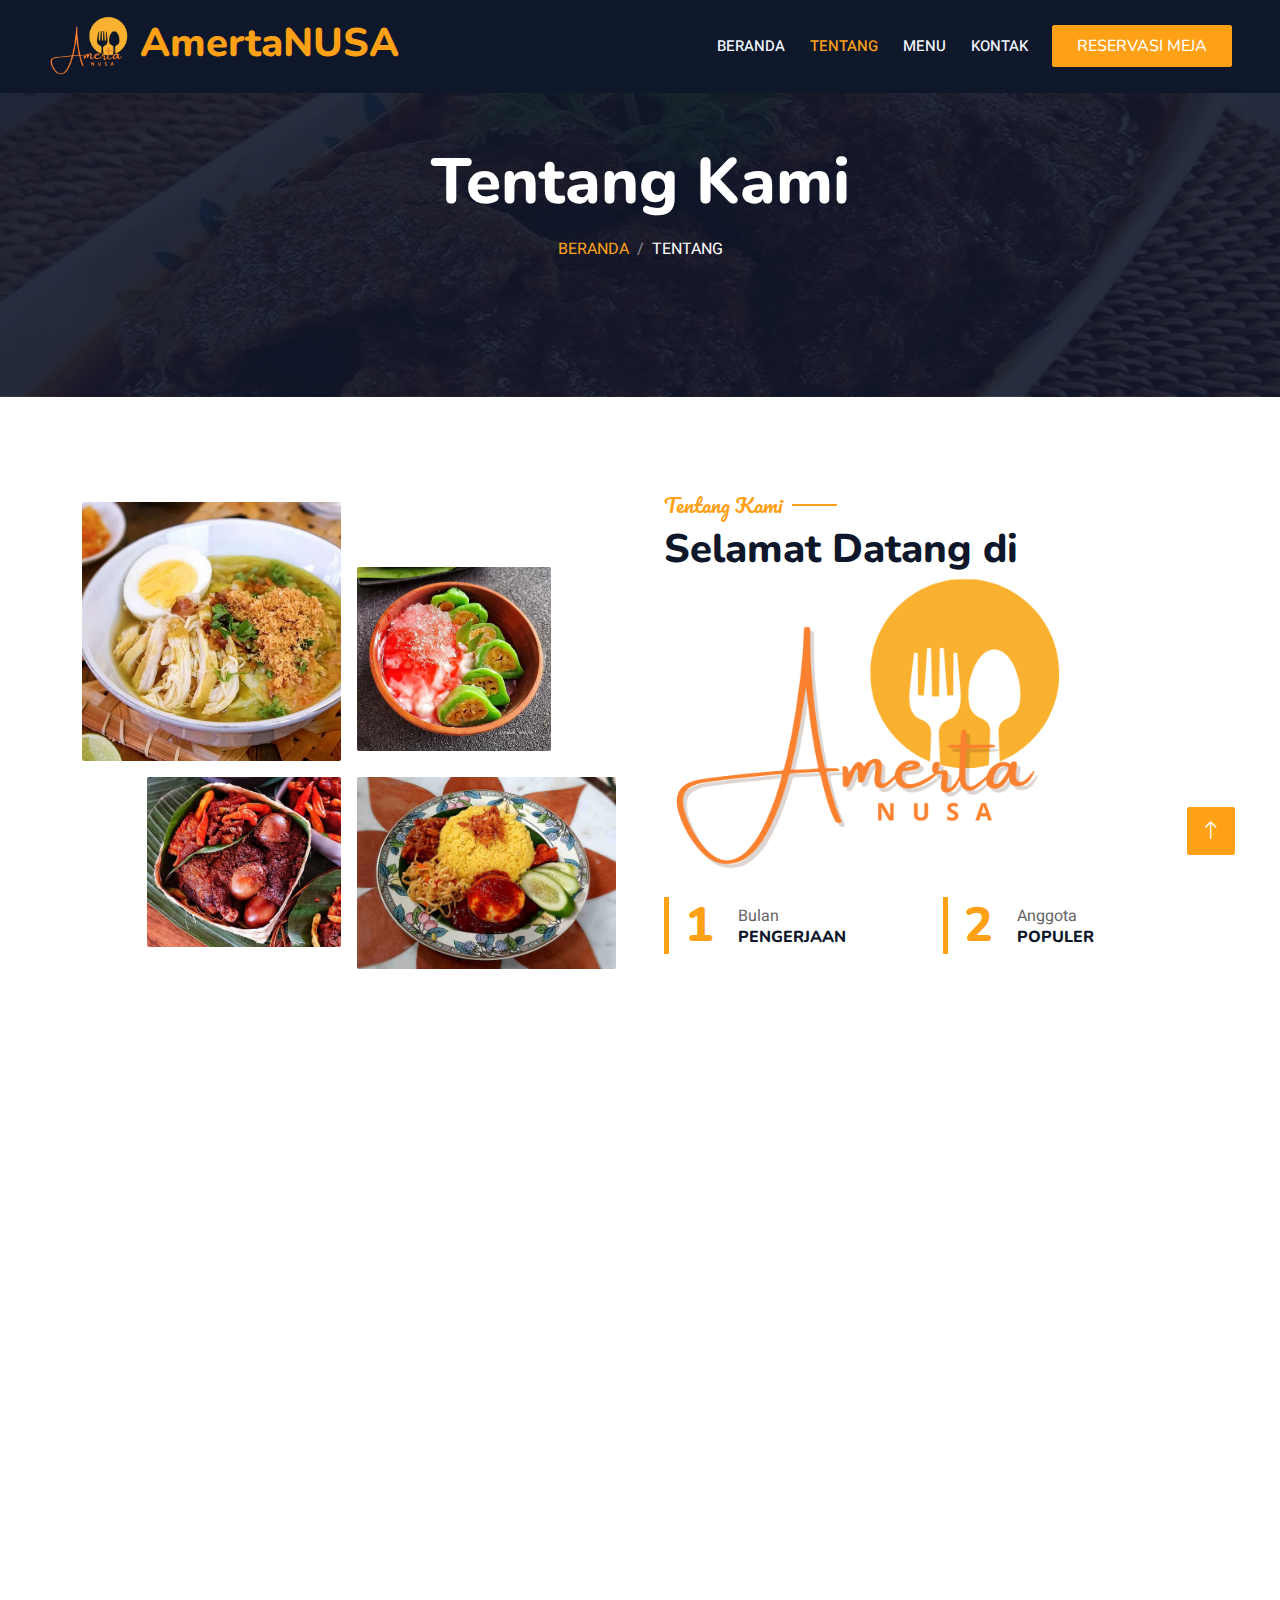
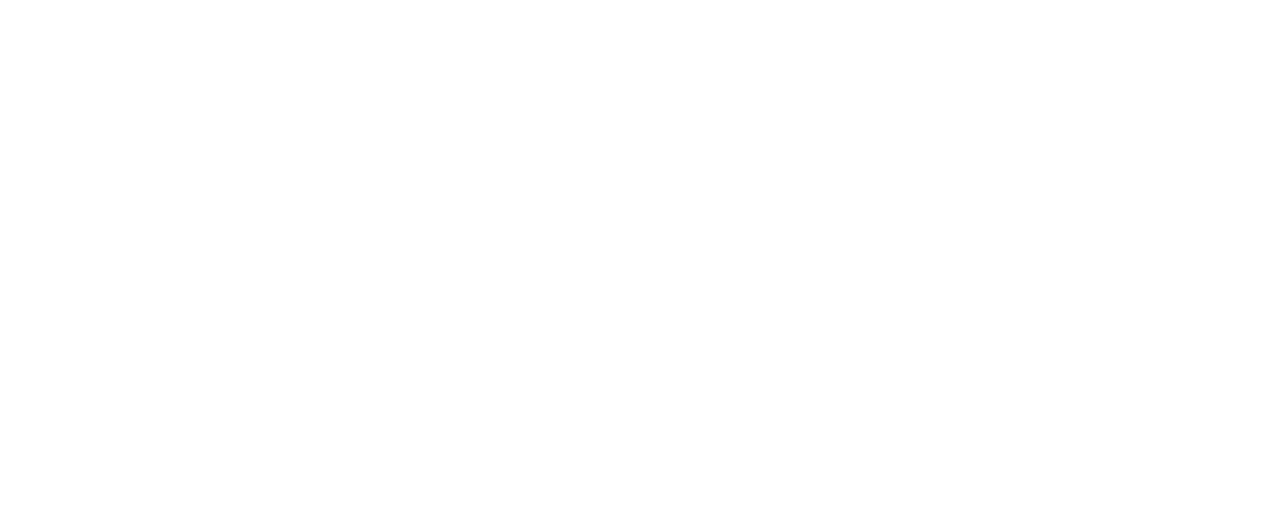
<file: Tentang.html>
<!DOCTYPE html>
<html lang="en">

<head>
    <meta charset="utf-8">
    <title>Tentang AmertaNUSA</title>
    <meta content="width=device-width, initial-scale=1.0" name="viewport">
    <meta content="" name="keywords">
    <meta content="" name="description">

    <!-- Favicon -->
    <link href="img/favicon.ico" rel="icon">

    <!-- Google Web Fonts -->
    <link rel="preconnect" href="https://fonts.googleapis.com">
    <link rel="preconnect" href="https://fonts.gstatic.com" crossorigin>
    <link href="https://fonts.googleapis.com/css2?family=Heebo:wght@400;500;600&family=Nunito:wght@600;700;800&family=Pacifico&display=swap" rel="stylesheet">

    <!-- Icon Font Stylesheet -->
    <link href="https://cdnjs.cloudflare.com/ajax/libs/font-awesome/5.10.0/css/all.min.css" rel="stylesheet">
    <link href="https://cdn.jsdelivr.net/npm/bootstrap-icons@1.4.1/font/bootstrap-icons.css" rel="stylesheet">

    <!-- Libraries Stylesheet -->
    <link href="lib/animate/animate.min.css" rel="stylesheet">
    <link href="lib/owlcarousel/assets/owl.carousel.min.css" rel="stylesheet">
    <link href="lib/tempusdominus/css/tempusdominus-bootstrap-4.min.css" rel="stylesheet" />

    <!-- Customized Bootstrap Stylesheet -->
    <link href="css/bootstrap.min.css" rel="stylesheet">

    <!-- Template Stylesheet -->
    <link href="css/style.css" rel="stylesheet">
</head>

<body>
    <div class="container-xxl bg-white p-0">
        <!-- Spinner Start -->
        <div id="spinner" class="show bg-white position-fixed translate-middle w-100 vh-100 top-50 start-50 d-flex align-items-center justify-content-center">
            <div class="spinner-border text-primary" style="width: 3rem; height: 3rem;" role="status">
                <span class="sr-only">Loading...</span>
            </div>
        </div>
        <!-- Spinner End -->


        <!-- Navbar & Hero Start -->
        <div class="container-xxl position-relative p-0">
            <nav class="navbar navbar-expand-lg navbar-dark bg-dark px-4 px-lg-5 py-3 py-lg-0">
                <a href="LandingPage.html" class="navbar-brand p-0">
                   <h1 class="text-primary m-0"> <img src="img/logo-amerta.png" alt="Logo" class="logo-navbar"> </i>AmertaNUSA</h1>
                    <!-- <img src="img/logo.png" alt="Logo"> -->
                </a>
                <button class="navbar-toggler" type="button" data-bs-toggle="collapse" data-bs-target="#navbarCollapse">
                    <span class="fa fa-bars"></span>
                </button>
                <div class="collapse navbar-collapse" id="navbarCollapse">
                    <div class="navbar-nav ms-auto py-0 pe-4">
                        <a href="LandingPage.html" class="nav-item nav-link">Beranda</a>
                        <a href="Tentang.html" class="nav-item nav-link active">Tentang</a>
                        <a href="menu.html" class="nav-item nav-link">Menu</a>   
                        <a href="Kontak.html" class="nav-item nav-link">Kontak</a>
                    </div>
                    <a href="reservpage.html" target="_blank" class="btn btn-primary py-2 px-4">Reservasi Meja</a>
                </div>
            </nav>

            <div class="container-xxl py-5 bg-dark hero-header mb-5">
                <div class="container text-center my-5 pt-5 pb-4">
                    <h1 class="display-3 text-white mb-3 animated slideInDown">Tentang Kami</h1>
                    <nav aria-label="breadcrumb">
                        <ol class="breadcrumb justify-content-center text-uppercase">
                            <li class="breadcrumb-item"><a href="LandingPage.html">Beranda</a></li>
                            <li class="breadcrumb-item text-white active" aria-current="page">Tentang</li>
                        </ol>
                    </nav>
                </div>
            </div>
        </div>
        <!-- Navbar & Hero End -->


        <!-- About Start -->
        <!-- About Start -->
        <div class="container-xxl py-5">
            <div class="container">
                <div class="row g-5 align-items-center">
                    <div class="col-lg-6">
                        <div class="row g-3">
                            <div class="col-6 text-start">
                                <img class="img-fluid rounded w-100 wow zoomIn" data-wow-delay="0.1s" src="img/SotoLamongan.jpg">
                            </div>
                            <div class="col-6 text-start">
                                <img class="img-fluid rounded w-75 wow zoomIn" data-wow-delay="0.3s" src="img/EsPisangHiijau.jpg" style="margin-top: 25%;">
                            </div>
                            <div class="col-6 text-end">
                                <img class="img-fluid rounded w-75 wow zoomIn" data-wow-delay="0.5s" src="img/gudeg.jpg">
                            </div>
                            <div class="col-6 text-end">
                                <img class="img-fluid rounded w-100 wow zoomIn" data-wow-delay="0.7s" src="img/nasikuningbanjar.jpg">
                            </div>
                        </div>
                    </div>
                    <div class="col-lg-6">
                        <h5 class="section-title ff-secondary text-start text-primary fw-normal">Tentang Kami</h5>
                        <h1 class="mb-4">Selamat Datang di<img src="img/logo-amerta.png" alt="Logo" class="logo-navbar"></h1>
                        <div class="row g-4 mb-4">
                            <div class="col-sm-6">
                                <div class="d-flex align-items-center border-start border-5 border-primary px-3">
                                    <h1 class="flex-shrink-0 display-5 text-primary mb-0" data-toggle="counter-up">3</h1>
                                    <div class="ps-4">
                                        <p class="mb-0">Bulan</p>
                                        <h6 class="text-uppercase mb-0">Pengerjaan</h6>
                                    </div>
                                </div>
                            </div>
                            <div class="col-sm-6">
                                <div class="d-flex align-items-center border-start border-5 border-primary px-3">
                                    <h1 class="flex-shrink-0 display-5 text-primary mb-0" data-toggle="counter-up">5</h1>
                                    <div class="ps-4">
                                        <p class="mb-0">Anggota</p>
                                        <h6 class="text-uppercase mb-0">Populer</h6>
                                    </div>
                                </div>
                            </div>
                        </div>
                    </div>
                </div>
            </div>
        </div>
        <!-- About End -->


        <!-- Team Start -->
        <div class="container-xxl py-5">
    <div class="container">
        <div class="text-center wow fadeInUp" data-wow-delay="0.1s">
            <h5 class="section-title ff-secondary text-center text-primary fw-normal">Anggota Tim</h5>
            <h1 class="mb-5">Anggota Terbaik Kami</h1>
        </div>
        <div class="row g-4 justify-content-center">
            <div class="col-20 wow fadeInUp" data-wow-delay="0.1s">
                <div class="team-item text-center rounded overflow-hidden">
                    <div class="rounded-circle overflow-hidden m-4">
                        <img class="img-fluid" src="img/anggota1.jpg" alt="">
                    </div>
                    <h5 class="mb-0">Fauziyatul Itsnawati</h5>
                    <small>23050530002</small> <br>
                    <small>Lead QA</small>
                    <div class="d-flex justify-content-center mt-3">
                        <a class="btn btn-square btn-primary mx-1" href=""><i class="fab fa-facebook-f"></i></a>
                        <a class="btn btn-square btn-primary mx-1" href=""><i class="fab fa-twitter"></i></a>
                        <a class="btn btn-square btn-primary mx-1" href=""><i class="fab fa-instagram"></i></a>
                    </div>
                </div>
            </div>
            <div class="col-20 wow fadeInUp" data-wow-delay="0.3s">
                <div class="team-item text-center rounded overflow-hidden">
                    <div class="rounded-circle overflow-hidden m-4">
                        <img class="img-fluid" src="img/anggota2.jpg" alt="">
                    </div>
                    <h5 class="mb-0">Nabila Alnovera</h5>
                    <small>23050530023</small> <br>
                    <small>Project Manager</small>
                    <div class="d-flex justify-content-center mt-3">
                        <a class="btn btn-square btn-primary mx-1" href=""><i class="fab fa-facebook-f"></i></a>
                        <a class="btn btn-square btn-primary mx-1" href=""><i class="fab fa-twitter"></i></a>
                        <a class="btn btn-square btn-primary mx-1" href=""><i class="fab fa-instagram"></i></a>
                    </div>
                </div>
            </div>
            <div class="col-20 wow fadeInUp" data-wow-delay="0.5s">
                <div class="team-item text-center rounded overflow-hidden">
                    <div class="rounded-circle overflow-hidden m-4">
                        <img class="img-fluid" src="img/anggota3.jpg" alt="">
                    </div>
                    <h5 class="mb-0">Andi Chrysan Felisia</h5>
                    <small>23050530042</small> <br>
                    <small>Lead Developer</small>
                    <div class="d-flex justify-content-center mt-3">
                        <a class="btn btn-square btn-primary mx-1" href=""><i class="fab fa-facebook-f"></i></a>
                        <a class="btn btn-square btn-primary mx-1" href=""><i class="fab fa-twitter"></i></a>
                        <a class="btn btn-square btn-primary mx-1" href=""><i class="fab fa-instagram"></i></a>
                    </div>
                </div>
            </div>
            <div class="col-20 wow fadeInUp" data-wow-delay="0.7s">
                <div class="team-item text-center rounded overflow-hidden">
                    <div class="rounded-circle overflow-hidden m-4">
                        <img class="img-fluid" src="img/anggota4.jpg" alt="">
                    </div>
                    <h5 class="mb-0">Annisa Laga S.</h5>
                    <small>23050530045</small> <br>
                    <small>Lead Administration</small>
                    <div class="d-flex justify-content-center mt-3">
                        <a class="btn btn-square btn-primary mx-1" href=""><i class="fab fa-facebook-f"></i></a>
                        <a class="btn btn-square btn-primary mx-1" href=""><i class="fab fa-twitter"></i></a>
                        <a class="btn btn-square btn-primary mx-1" href=""><i class="fab fa-instagram"></i></a>
                    </div>
                </div>
            </div>
            <div class="col-20 wow fadeInUp" data-wow-delay="0.9s">
                <div class="team-item text-center rounded overflow-hidden">
                    <div class="rounded-circle overflow-hidden m-4">
                        <img class="img-fluid" src="img/anggota5.jpg" alt="">
                    </div>
                    <h5 class="mb-0">Marselina Weremba</h5>
                    <small>23050530072</small> <br>
                    <small>Member</small>
                    <div class="d-flex justify-content-center mt-3">
                        <a class="btn btn-square btn-primary mx-1" href=""><i class="fab fa-facebook-f"></i></a>
                        <a class="btn btn-square btn-primary mx-1" href=""><i class="fab fa-twitter"></i></a>
                        <a class="btn btn-square btn-primary mx-1" href=""><i class="fab fa-instagram"></i></a>
                    </div>
                </div>
            </div>
        </div>
    </div>
</div>
        <!-- Team End -->
        

        <!-- Footer Start -->
                <div class="container-fluid bg-dark text-light footer pt-5 mt-5 wow fadeIn" data-wow-delay="0.1s">
            <div class="container py-5">
                <div class="row g-5">
                    <div class="col-lg-3 col-md-6">
                        <h4 class="section-title ff-secondary text-start text-primary fw-normal mb-4">Perusahaan</h4>
                        <a class="btn btn-link" href="">Tentang Kami</a>
                        <a class="btn btn-link" href="">Kontak Kami</a>
                        <a class="btn btn-link" href="">Reservasi</a>
                    </div>
                    <div class="col-lg-3 col-md-6">
                        <h4 class="section-title ff-secondary text-start text-primary fw-normal mb-4">Kontak</h4>
                        <p class="mb-2"><i class="fa fa-map-marker-alt me-3"></i>Jl. Colombo No. 1, Yogyakarta, 55281, Indonesia</p>
                        <p class="mb-2"><i class="fa fa-phone-alt me-3"></i>+62 8123 4567 890</p>
                        <p class="mb-2"><i class="fa fa-envelope me-3"></i>amertanusa@gmail.com</p>
                        <div class="d-flex pt-2">
                            <a class="btn btn-outline-light btn-social" href=""><i class="fab fa-twitter"></i></a>
                            <a class="btn btn-outline-light btn-social" href=""><i class="fab fa-facebook-f"></i></a>
                            <a class="btn btn-outline-light btn-social" href=""><i class="fab fa-youtube"></i></a>
                            <a class="btn btn-outline-light btn-social" href=""><i class="fab fa-linkedin-in"></i></a>
                        </div>
                    </div>
                    <div class="col-lg-3 col-md-6">
                        <h4 class="section-title ff-secondary text-start text-primary fw-normal mb-4">Jam Operasional</h4>
                        <h5 class="text-light fw-normal">Senin - Minggu</h5>
                        <p>12.00 WIB - 22.00 WIB</p>
                    </div>
                </div>
            </div>
            <div class="container">
                <div class="copyright">
                    <div class="row">
                        <div class="col-md-6 text-center text-md-start mb-3 mb-md-0">
                            &copy; <a class="border-bottom" href="#">AmertaNUSA</a>, Seluruh Hak Cipta Dilindungi. 
                            Designed By <a class="border-bottom" href="https://htmlcodex.com">HTML Codex</a><br><br>
                            Distributed By <a class="border-bottom" href="https://themewagon.com" target="_blank">ThemeWagon</a>
                        </div>
                        <div class="col-md-6 text-center text-md-end">
                            <div class="footer-menu">
                                <a href="LandingPage.html">Beranda</a>
                                <a href="Kontak.html">Bantuan</a>
                            </div>
                        </div>
                    </div>
                </div>
            </div>
        </div>
        <!-- Footer End -->


        <!-- Back to Top -->
        <a href="#" class="btn btn-lg btn-primary btn-lg-square back-to-top"><i class="bi bi-arrow-up"></i></a>
    </div>

    <!-- JavaScript Libraries -->
    <script src="https://code.jquery.com/jquery-3.4.1.min.js"></script>
    <script src="https://cdn.jsdelivr.net/npm/bootstrap@5.0.0/dist/js/bootstrap.bundle.min.js"></script>
    <script src="lib/wow/wow.min.js"></script>
    <script src="lib/easing/easing.min.js"></script>
    <script src="lib/waypoints/waypoints.min.js"></script>
    <script src="lib/counterup/counterup.min.js"></script>
    <script src="lib/owlcarousel/owl.carousel.min.js"></script>
    <script src="lib/tempusdominus/js/moment.min.js"></script>
    <script src="lib/tempusdominus/js/moment-timezone.min.js"></script>
    <script src="lib/tempusdominus/js/tempusdominus-bootstrap-4.min.js"></script>

    <!-- Template Javascript -->
    <script src="js/main.js"></script>
</body>

</html>
</file>
<file: css/style.css>
/********** Template CSS **********/
:root {
    --primary: #FEA116;
    --light: #F1F8FF;
    --dark: #0F172B;
}

.ff-secondary {
    font-family: 'Pacifico', cursive;
}

.fw-medium {
    font-weight: 600 !important;
}

.fw-semi-bold {
    font-weight: 700 !important;
}

.back-to-top {
    position: fixed;
    display: none;
    right: 45px;
    bottom: 45px;
    z-index: 99;
}


/*** Spinner ***/
#spinner {
    opacity: 0;
    visibility: hidden;
    transition: opacity .5s ease-out, visibility 0s linear .5s;
    z-index: 99999;
}

#spinner.show {
    transition: opacity .5s ease-out, visibility 0s linear 0s;
    visibility: visible;
    opacity: 1;
}


/*** Button ***/
.btn {
    font-family: 'Nunito', sans-serif;
    font-weight: 500;
    text-transform: uppercase;
    transition: .5s;
}

.btn.btn-primary,
.btn.btn-secondary {
    color: #FFFFFF;
}

.btn-square {
    width: 38px;
    height: 38px;
}

.btn-sm-square {
    width: 32px;
    height: 32px;
}

.btn-lg-square {
    width: 48px;
    height: 48px;
}

.btn-square,
.btn-sm-square,
.btn-lg-square {
    padding: 0;
    display: flex;
    align-items: center;
    justify-content: center;
    font-weight: normal;
    border-radius: 2px;
}


/*** Navbar ***/
.navbar-dark .navbar-nav .nav-link {
    position: relative;
    margin-left: 25px;
    padding: 35px 0;
    font-size: 15px;
    color: var(--light) !important;
    text-transform: uppercase;
    font-weight: 500;
    outline: none;
    transition: .5s;
}

.navbar {
  min-height: 80px; /* bikin navbar lebih tinggi */
  padding-top: 20px;
  padding-bottom: 20px;
}

.logo-navbar {
  height: 300px;
}

.sticky-top.navbar-dark .navbar-nav .nav-link {
    padding: 20px 0;
}

.navbar-dark .navbar-nav .nav-link:hover,
.navbar-dark .navbar-nav .nav-link.active {
    color: var(--primary) !important;
}

.navbar-dark .navbar-brand img {
    max-height: 60px;
    transition: .5s;
}

.sticky-top.navbar-dark .navbar-brand img {
    max-height: 45px;
}

@media (max-width: 991.98px) {
    .sticky-top.navbar-dark {
        position: relative;
    }

    .navbar-dark .navbar-collapse {
        margin-top: 15px;
        border-top: 1px solid rgba(255, 255, 255, .1)
    }

    .navbar-dark .navbar-nav .nav-link,
    .sticky-top.navbar-dark .navbar-nav .nav-link {
        padding: 10px 0;
        margin-left: 0;
    }

    .navbar-dark .navbar-brand img {
        max-height: 45px;
    }
}

@media (min-width: 992px) {
    .navbar-dark {
        position: absolute;
        width: 100%;
        top: 0;
        left: 0;
        z-index: 999;
        background: transparent !important;
    }
    
    .sticky-top.navbar-dark {
        position: fixed;
        background: var(--dark) !important;
    }
}


/*** Hero Header ***/
.hero-header {
    background: linear-gradient(rgba(15, 23, 43, .9), rgba(15, 23, 43, .9)), url(../img/Rendang.jpg);
    background-position: center center;
    background-repeat: no-repeat;
    background-size: cover;
}

.hero-header img {
    animation: imgRotate 50s linear infinite;
}

@keyframes imgRotate { 
    100% { 
        transform: rotate(360deg); 
    } 
}

.breadcrumb-item + .breadcrumb-item::before {
    color: rgba(255, 255, 255, .5);
}


/*** Section Title ***/
.section-title {
    position: relative;
    display: inline-block;
}

.section-title::before {
    position: absolute;
    content: "";
    width: 45px;
    height: 2px;
    top: 50%;
    left: -55px;
    margin-top: -1px;
    background: var(--primary);
}

.section-title::after {
    position: absolute;
    content: "";
    width: 45px;
    height: 2px;
    top: 50%;
    right: -55px;
    margin-top: -1px;
    background: var(--primary);
}

.section-title.text-start::before,
.section-title.text-end::after {
    display: none;
}


/*** Service ***/
.service-item {
    box-shadow: 0 0 45px rgba(0, 0, 0, .08);
    transition: .5s;
}

.service-item:hover {
    background: var(--primary);
}

.service-item * {
    transition: .5s;
}

.service-item:hover * {
    color: var(--light) !important;
}


/*** Food Menu ***/
.nav-pills .nav-item .active {
    border-bottom: 2px solid var(--primary);
}


/*** Youtube Video ***/
.video {
    position: relative;
    height: 100%;
    min-height: 500px;
    background: linear-gradient(rgba(15, 23, 43, .1), rgba(15, 23, 43, .1)), url(../img/video.jpg);
    background-position: center center;
    background-repeat: no-repeat;
    background-size: cover;
}

.video .btn-play {
    position: absolute;
    z-index: 3;
    top: 50%;
    left: 50%;
    transform: translateX(-50%) translateY(-50%);
    box-sizing: content-box;
    display: block;
    width: 32px;
    height: 44px;
    border-radius: 50%;
    border: none;
    outline: none;
    padding: 18px 20px 18px 28px;
}

.video .btn-play:before {
    content: "";
    position: absolute;
    z-index: 0;
    left: 50%;
    top: 50%;
    transform: translateX(-50%) translateY(-50%);
    display: block;
    width: 100px;
    height: 100px;
    background: var(--primary);
    border-radius: 50%;
    animation: pulse-border 1500ms ease-out infinite;
}

.video .btn-play:after {
    content: "";
    position: absolute;
    z-index: 1;
    left: 50%;
    top: 50%;
    transform: translateX(-50%) translateY(-50%);
    display: block;
    width: 100px;
    height: 100px;
    background: var(--primary);
    border-radius: 50%;
    transition: all 200ms;
}

.video .btn-play img {
    position: relative;
    z-index: 3;
    max-width: 100%;
    width: auto;
    height: auto;
}

.video .btn-play span {
    display: block;
    position: relative;
    z-index: 3;
    width: 0;
    height: 0;
    border-left: 32px solid var(--dark);
    border-top: 22px solid transparent;
    border-bottom: 22px solid transparent;
}

@keyframes pulse-border {
    0% {
        transform: translateX(-50%) translateY(-50%) translateZ(0) scale(1);
        opacity: 1;
    }

    100% {
        transform: translateX(-50%) translateY(-50%) translateZ(0) scale(1.5);
        opacity: 0;
    }
}

#videoModal {
    z-index: 99999;
}

#videoModal .modal-dialog {
    position: relative;
    max-width: 800px;
    margin: 60px auto 0 auto;
}

#videoModal .modal-body {
    position: relative;
    padding: 0px;
}

#videoModal .close {
    position: absolute;
    width: 30px;
    height: 30px;
    right: 0px;
    top: -30px;
    z-index: 999;
    font-size: 30px;
    font-weight: normal;
    color: #FFFFFF;
    background: #000000;
    opacity: 1;
}


/*** Team ***/
.team-item {
    box-shadow: 0 0 45px rgba(0, 0, 0, .08);
    height: calc(100% - 38px);
    transition: .5s;
    
}

.team-item img {
    transition: .5s;
}

.team-item:hover img {
    transform: scale(1.1);
}

.team-item:hover {
    height: 100%;
}

.team-item .btn {
    border-radius: 38px 38px 0 0;
}

.col-20 {
  flex: 0 0 20%;
  max-width: 20%;
}

.team-social {
    display: flex;
    justify-content: center;   /* biar rata tengah */
    gap: 10px;                 /* jarak antar ikon */
    margin-top: auto;          /* dorong ke bawah */
}

.team-social a {
    width: 40px;               /* semua ikon sama besar */
    height: 40px;
    display: flex;
    align-items: center;
    justify-content: center;
    border-radius: 50%;        /* bulat */
    background: #f1f1f1;       /* kasih background biar seragam */
    transition: 0.3s;
}

.team-social a:hover {
    background: #000;          /* hover efek */
    color: #fff;
}



/*** Testimonial ***/
.testimonial-carousel .owl-item .testimonial-item,
.testimonial-carousel .owl-item.center .testimonial-item * {
    transition: .5s;
}

.testimonial-carousel .owl-item.center .testimonial-item {
    background: var(--primary) !important;
    border-color: var(--primary) !important;
}

.testimonial-carousel .owl-item.center .testimonial-item * {
    color: var(--light) !important;
}

.testimonial-carousel .owl-dots {
    margin-top: 24px;
    display: flex;
    align-items: flex-end;
    justify-content: center;
}

.testimonial-carousel .owl-dot {
    position: relative;
    display: inline-block;
    margin: 0 5px;
    width: 15px;
    height: 15px;
    border: 1px solid #CCCCCC;
    border-radius: 15px;
    transition: .5s;
}

.testimonial-carousel .owl-dot.active {
    background: var(--primary);
    border-color: var(--primary);
}


/*** Footer ***/
.footer .btn.btn-social {
    margin-right: 5px;
    width: 35px;
    height: 35px;
    display: flex;
    align-items: center;
    justify-content: center;
    color: var(--light);
    border: 1px solid #FFFFFF;
    border-radius: 35px;
    transition: .3s;
}

.footer .btn.btn-social:hover {
    color: var(--primary);
}

.footer .btn.btn-link {
    display: block;
    margin-bottom: 5px;
    padding: 0;
    text-align: left;
    color: #FFFFFF;
    font-size: 15px;
    font-weight: normal;
    text-transform: capitalize;
    transition: .3s;
}

.footer .btn.btn-link::before {
    position: relative;
    content: "\f105";
    font-family: "Font Awesome 5 Free";
    font-weight: 900;
    margin-right: 10px;
}

.footer .btn.btn-link:hover {
    letter-spacing: 1px;
    box-shadow: none;
}

.footer .copyright {
    padding: 25px 0;
    font-size: 15px;
    border-top: 1px solid rgba(256, 256, 256, .1);
}

.footer .copyright a {
    color: var(--light);
}

.footer .footer-menu a {
    margin-right: 15px;
    padding-right: 15px;
    border-right: 1px solid rgba(255, 255, 255, .1);
}

.footer .footer-menu a:last-child {
    margin-right: 0;
    padding-right: 0;
    border-right: none;
}

/* Khusus halaman reservasi */
body#reservasi-page .navbar-dark {
    position: relative !important;   /* tidak absolute */
    background: var(--dark) !important;  /* biar solid gelap */
}

/*** Reservation Section ***/
.reservation-box {
    padding-left: 80px;
    min-height: 500px;
    margin-left: 20px;
}

.reservation-box h1, 
.reservation-box h2, 
.reservation-box h3 {
    font-family: 'Nunito', sans-serif !important;
    font-weight: 700;
    margin-top: 0;
    margin-bottom: 20px;
}

/* Samakan judul kiri dan kanan */
.reservation-header {
    display: flex;
    align-items: center; /* bikin judul sejajar vertikal */
}


.reservation-box .form-floating .form-control,
.reservation-box .form-floating .form-select {
    border-radius: 8px;
    border: 1px solid #ddd;
    background: #f9f9f9;
    color: #333;
    box-shadow: none;
}

.reservation-box .form-floating label {
    color: #555;
}

.reservation-box .btn {
    font-family: 'Nunito', sans-serif !important;
}

/* tombol cek meja */
.reservation-box .btn-success {
    background-color: #28a745;
    border: none;
    font-weight: 600;
    text-transform: uppercase;
    transition: 0.3s;
}

.reservation-box .btn-success:hover {
    background-color: #218838;
}

/* tombol pesan meja */
.reservation-box .btn-primary {
    background-color: var(--primary);
    border: none;
    font-weight: 600;
    text-transform: uppercase;
    transition: 0.3s;
}

.reservation-box .btn-primary:hover {
    background-color: #e68900;
}

.grid-meja {
  display: grid;
  grid-template-columns: repeat(auto-fill,minmax(120px,1fr));
  gap: 10px;
}
.meja {
  border-radius: 8px;
  padding: 10px;
  text-align: center;
  font-weight: bold;
}
.available {
  background-color: #28a745; /* hijau */
  color:#fff;
}
.booked {
  background-color: #6c757d; /* abu/gelap */
  color:#fff;
}

/* Supaya navbar selalu fixed solid */
.navbar-dark {
  position: fixed !important;
  top: 0;
  left: 0;
  width: 100%;
  z-index: 9999;
  background: var(--dark) !important;
}

body {
  padding-top: 0px; /* sesuaikan dengan tinggi navbar */
}

input, select, textarea, label, .form-control, .form-select {
    font-family: 'Nunito', sans-serif !important;
    font-size: 16px;
    color: #333;
}

.dropdown-icon {
  position: absolute;
  right: 15px;
  top: 50%;
  transform: translateY(-50%);
  pointer-events: none;
  color: #555;
}

/* === Styling khusus untuk modal Syarat & Ketentuan === */
#modalSyarat .modal-dialog {
  max-width: 700px;           /* Lebar modal */
  margin: 80px auto;          /* Memberi jarak atas (biar tidak nempel ke atas) */
}


#modalSyarat .modal-content {
  border-radius: 12px;
  background-color: #ffffff; /* Tetap putih seperti versi awal */
  color: #000000;            /* Warna teks gelap agar terbaca jelas */
  box-shadow: 0 4px 25px rgba(0, 0, 0, 0.3);
}

#modalSyarat .modal-header {
  background-color: #FEA116; /* Oranye tema AmertaNUSA */
  color: #fff;
  border-top-left-radius: 12px;
  border-top-right-radius: 12px;
}

#modalSyarat .modal-body {
  max-height: 60vh;          /* Batas tinggi modal */
  overflow-y: auto;          /* Scroll di dalam modal */
  padding-right: 15px;       /* Jarak dari scrollbar */
}

#modalSyarat .modal-footer {
  border-top: 1px solid rgba(0, 0, 0, 0.1);
}

#modalSyarat .btn-secondary {
  background-color: #FEA116;
  border: none;
  color: #000000;
  font-weight: 500;
  border-radius: 6px;
}

#modalSyarat .btn-secondary:hover {
  background-color: #d98c0a;
}

/* === Konfirmasi Reservasi Pop-up === */
body.konfirmasi-page {
    background: linear-gradient(135deg, var(--dark) 0%, #1a2942 100%);
    font-family: 'Nunito', sans-serif;
    min-height: 100vh;
    display: flex;
    justify-content: center;
    align-items: center;
    padding: 20px;
}

.overlay-konfirmasi {
    position: fixed;
    top: 0;
    left: 0;
    width: 100%;
    height: 100%;
    background: rgba(0, 0, 0, 0.6);
    backdrop-filter: blur(5px);
    z-index: 999;
    animation: fadeInOverlay 0.3s ease;
}

@keyframes fadeInOverlay {
    from { opacity: 0; }
    to { opacity: 1; }
}

@keyframes slideUpPop {
    from {
        opacity: 0;
        transform: translate(-50%, -40%);
    }
    to {
        opacity: 1;
        transform: translate(-50%, -50%);
    }
}

@keyframes checkmarkAnim {
    0% { stroke-dashoffset: 100; }
    100% { stroke-dashoffset: 0; }
}

@keyframes circleAnim {
    0% { stroke-dashoffset: 166; }
    100% { stroke-dashoffset: 0; }
}

.popup-konfirmasi {
    position: fixed;
    top: 50%;
    left: 50%;
    transform: translate(-50%, -50%);
    background: white;
    border-radius: 20px;
    box-shadow: 0 20px 60px rgba(0, 0, 0, 0.3);
    max-width: 500px;
    width: 90%;
    z-index: 1000;
    animation: slideUpPop 0.5s cubic-bezier(0.68, -0.55, 0.265, 1.55);
    overflow: hidden;
}

.popup-konfirmasi .popup-header {
    background: linear-gradient(135deg, var(--primary) 0%, #d98c0a 100%);
    padding: 30px;
    text-align: center;
    position: relative;
}

.popup-konfirmasi .success-icon {
    width: 80px;
    height: 80px;
    margin: 0 auto 20px;
}

.popup-konfirmasi .success-icon svg {
    width: 100%;
    height: 100%;
}

.popup-konfirmasi .checkmark-circle {
    stroke-dasharray: 166;
    stroke-dashoffset: 166;
    stroke: #fff;
    stroke-width: 2;
    fill: none;
    animation: circleAnim 0.6s cubic-bezier(0.65, 0, 0.45, 1) forwards;
}

.popup-konfirmasi .checkmark-check {
    stroke-dasharray: 48;
    stroke-dashoffset: 48;
    stroke: #fff;
    stroke-width: 3;
    fill: none;
    animation: checkmarkAnim 0.3s 0.6s cubic-bezier(0.65, 0, 0.45, 1) forwards;
}

.popup-konfirmasi .popup-header h2 {
    color: white;
    font-size: 28px;
    font-weight: 700;
    margin-bottom: 10px;
    font-family: 'Nunito', sans-serif;
}

.popup-konfirmasi .popup-header p {
    color: rgba(255, 255, 255, 0.95);
    font-size: 16px;
}

.popup-konfirmasi .popup-body {
    padding: 40px 30px;
}

.popup-konfirmasi .booking-code {
    background: linear-gradient(135deg, var(--primary) 0%, #d98c0a 100%);
    color: white;
    padding: 20px;
    border-radius: 15px;
    text-align: center;
    margin-bottom: 30px;
    box-shadow: 0 10px 25px rgba(254, 161, 22, 0.3);
}

.popup-konfirmasi .booking-code label {
    display: block;
    font-size: 14px;
    opacity: 0.95;
    margin-bottom: 8px;
    text-transform: uppercase;
    letter-spacing: 1px;
    font-weight: 600;
}

.popup-konfirmasi .booking-code .code {
    font-size: 32px;
    font-weight: 700;
    letter-spacing: 3px;
    font-family: 'Courier New', monospace;
}

.popup-konfirmasi .info-section {
    background: var(--light);
    padding: 20px;
    border-radius: 12px;
    margin-bottom: 25px;
}

.popup-konfirmasi .info-section h3 {
    color: var(--dark);
    font-size: 16px;
    margin-bottom: 15px;
    display: flex;
    align-items: center;
    gap: 10px;
    font-weight: 700;
}

.popup-konfirmasi .info-section h3 i {
    color: var(--primary);
}

.popup-konfirmasi .info-section p {
    color: #666;
    font-size: 14px;
    line-height: 1.8;
    margin-bottom: 8px;
}

.popup-konfirmasi .action-buttons {
    display: flex;
    gap: 15px;
    margin-top: 30px;
}

.popup-konfirmasi .btn-konfirmasi {
    flex: 1;
    padding: 15px 20px;
    border: none;
    border-radius: 12px;
    font-size: 16px;
    font-weight: 700;
    cursor: pointer;
    transition: all 0.3s ease;
    text-decoration: none;
    display: inline-flex;
    align-items: center;
    justify-content: center;
    gap: 8px;
    text-transform: uppercase;
}

.popup-konfirmasi .btn-primary-konfirmasi {
    background: var(--primary);
    color: white;
    box-shadow: 0 5px 15px rgba(254, 161, 22, 0.4);
}

.popup-konfirmasi .btn-primary-konfirmasi:hover {
    transform: translateY(-2px);
    box-shadow: 0 8px 20px rgba(254, 161, 22, 0.6);
    background: #d98c0a;
}

.popup-konfirmasi .btn-secondary-konfirmasi {
    background: white;
    color: var(--primary);
    border: 2px solid var(--primary);
}

.popup-konfirmasi .btn-secondary-konfirmasi:hover {
    background: var(--light);
    transform: translateY(-2px);
}

@media (max-width: 768px) {
    .popup-konfirmasi {
        width: 95%;
        max-width: 95%;
    }

    .popup-konfirmasi .popup-header {
        padding: 25px 20px;
    }

    .popup-konfirmasi .popup-header h2 {
        font-size: 22px;
    }

    .popup-konfirmasi .popup-header p {
        font-size: 14px;
    }

    .popup-konfirmasi .success-icon,
    .popup-konfirmasi .error-icon {
        width: 60px;
        height: 60px;
    }

    .popup-konfirmasi .popup-body {
        padding: 30px 20px;
    }

    .popup-konfirmasi .booking-code .code {
        font-size: 24px;
        letter-spacing: 2px;
    }

    .popup-konfirmasi .info-section,
    .popup-konfirmasi .suggestion-box {
        padding: 15px;
    }

    .popup-konfirmasi .action-buttons {
        flex-direction: column;
    }

    .popup-konfirmasi .btn-konfirmasi {
        width: 100%;
        padding: 14px;
        font-size: 15px;
    }
}

@media (max-width: 480px) {
    .popup-konfirmasi {
        width: 92%;
    }

    .popup-konfirmasi .popup-header h2 {
        font-size: 20px;
    }

    .popup-konfirmasi .booking-code .code {
        font-size: 20px;
        letter-spacing: 1px;
    }
}

/* === Error State untuk Konfirmasi === */
.popup-konfirmasi .popup-header-error {
    background: linear-gradient(135deg, #dc3545 0%, #c82333 100%);
}

.popup-konfirmasi .error-icon {
    width: 80px;
    height: 80px;
    margin: 0 auto 20px;
}

.popup-konfirmasi .error-icon svg {
    width: 100%;
    height: 100%;
}

.popup-konfirmasi .error-circle {
    stroke-dasharray: 166;
    stroke-dashoffset: 166;
    stroke: #fff;
    stroke-width: 2;
    fill: none;
    animation: circleAnim 0.6s cubic-bezier(0.65, 0, 0.45, 1) forwards;
}

.popup-konfirmasi .error-line1,
.popup-konfirmasi .error-line2 {
    stroke-dasharray: 23;
    stroke-dashoffset: 23;
    stroke: #fff;
    stroke-width: 3;
    stroke-linecap: round;
    fill: none;
}

.popup-konfirmasi .error-line1 {
    animation: drawLine 0.3s 0.6s cubic-bezier(0.65, 0, 0.45, 1) forwards;
}

.popup-konfirmasi .error-line2 {
    animation: drawLine 0.3s 0.75s cubic-bezier(0.65, 0, 0.45, 1) forwards;
}

@keyframes drawLine {
    0% { stroke-dashoffset: 23; }
    100% { stroke-dashoffset: 0; }
}

.popup-konfirmasi .info-section-error {
    background: #fff5f5;
    border-left: 4px solid #dc3545;
}

.popup-konfirmasi .info-section-error h3 i {
    color: #dc3545;
}

.popup-konfirmasi .suggestion-box {
    background: var(--light);
    padding: 20px;
    border-radius: 12px;
    margin-bottom: 25px;
    border-left: 4px solid var(--primary);
}

.popup-konfirmasi .suggestion-box h4 {
    color: var(--dark);
    font-size: 15px;
    margin-bottom: 12px;
    display: flex;
    align-items: center;
    gap: 8px;
    font-weight: 700;
}

.popup-konfirmasi .suggestion-box h4 i {
    color: var(--primary);
}

.popup-konfirmasi .suggestion-box ul {
    list-style: none;
    padding-left: 0;
    margin: 0;
}

.popup-konfirmasi .suggestion-box ul li {
    color: #666;
    font-size: 14px;
    line-height: 1.8;
    padding-left: 25px;
    position: relative;
    margin-bottom: 8px;
}

.popup-konfirmasi .suggestion-box ul li::before {
    content: "→";
    position: absolute;
    left: 0;
    color: var(--primary);
    font-weight: bold;
}

.popup-konfirmasi .suggestion-box strong {
    color: var(--primary);
    font-weight: 700;
}
</file>
